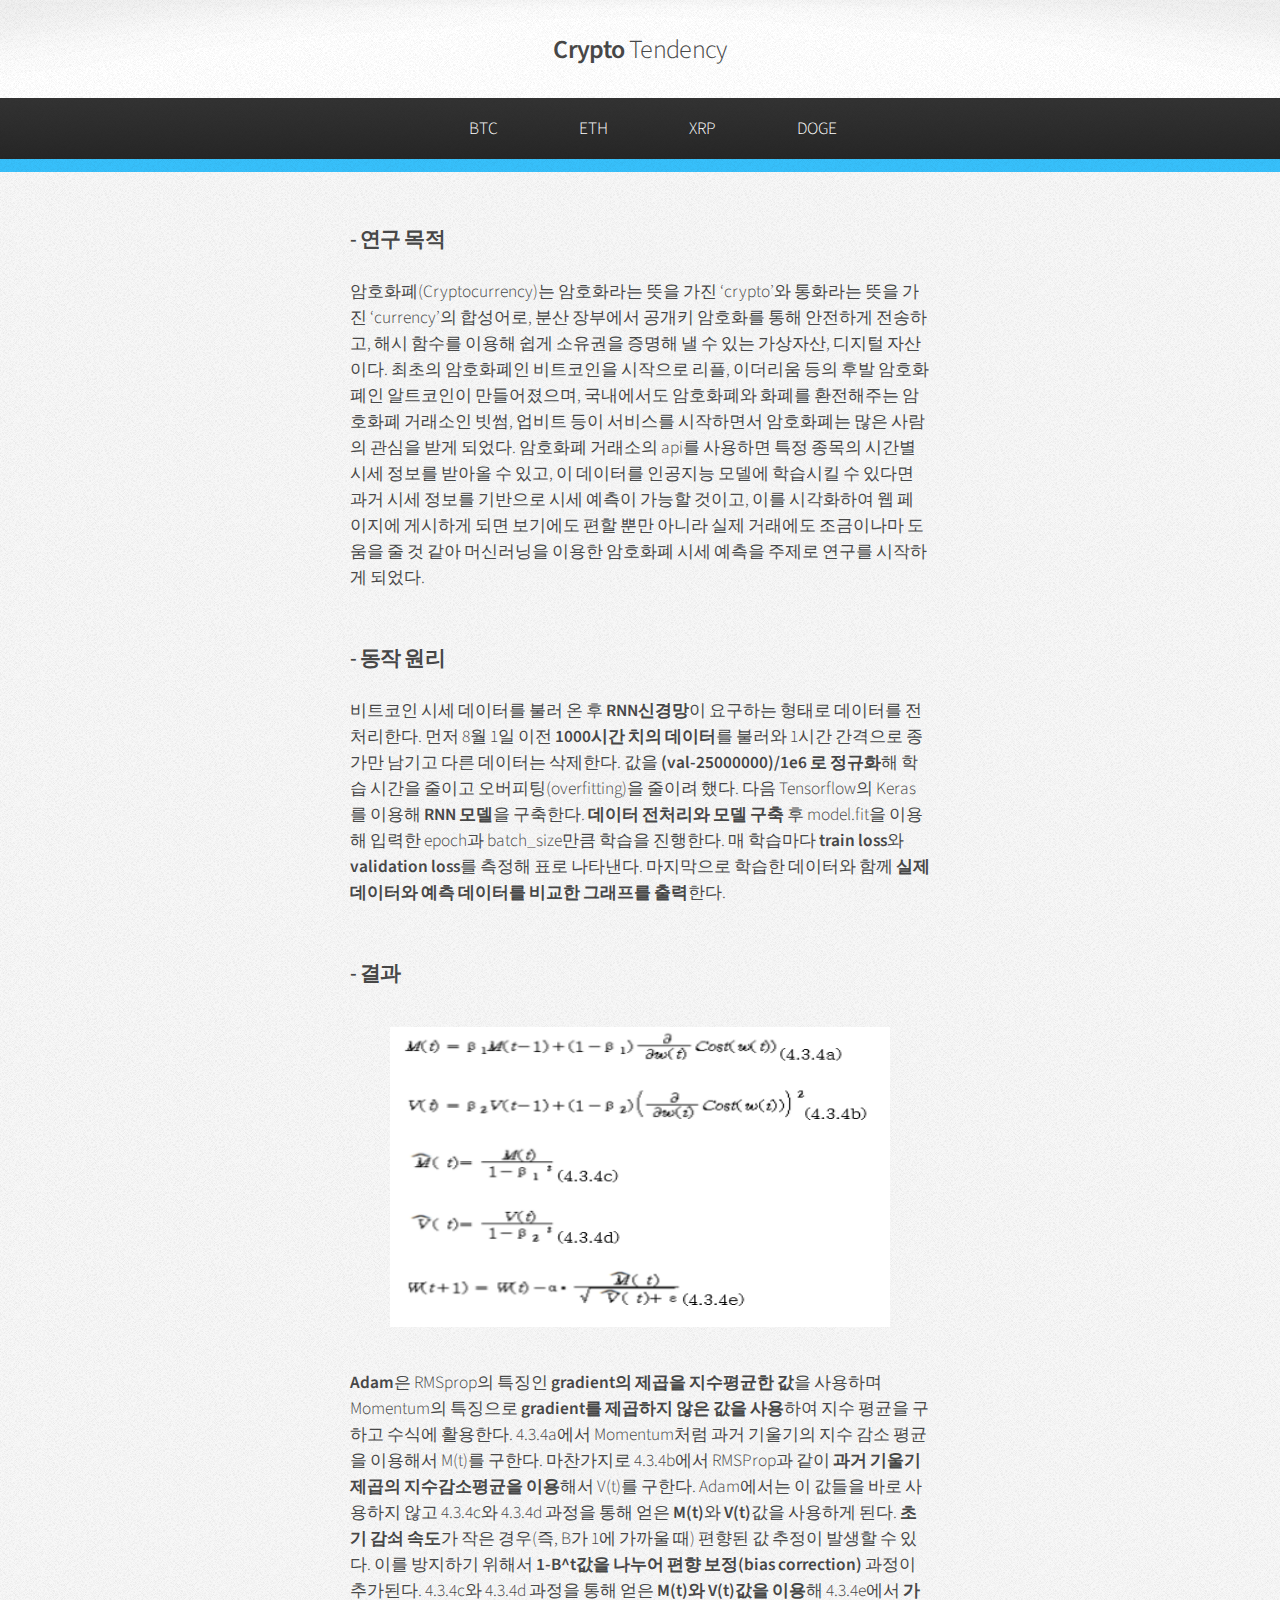
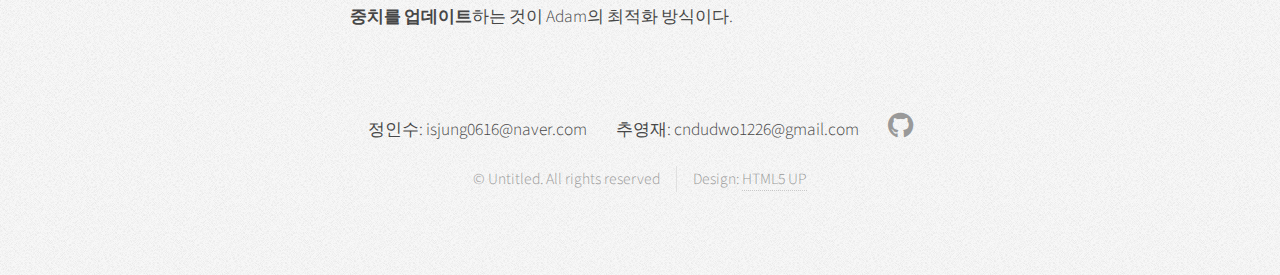
<file: index.html>
<!DOCTYPE HTML>
<html lang="en">
<head>
	<meta http-equiv="Content-Security-Policy" content="upgrade-insecure-requests">
	<title>Crypto Tendency</title>
	<meta charset="utf-8" />
	<meta name="viewport" content="width=device-width, initial-scale=1, user-scalable=no"/>
	<link rel="stylesheet" href="project/assets/css/main.css" />
    <!-- <link rel="stylesheet" href="https://maxcdn.bootstrapcdn.com/bootstrap/3.2.0/css/bootstrap.min.css"> -->

    <style>
        figure {
            margin-left: 270px;
        }
        div.container-fluid {
            width: 1000px;
        }
        h3 {
            margin-top: 50px;
            margin-left: 350px;
        }
		p {
			margin-left: 350px;
			margin-right: 350px;
		}
	.coin div:hover {
	    background-color: deepskyblue;
            color: white;
	}
    </style>
</head>

<body class="is-preload">
	<div id="page-wrapper">

		<!-- Header -->
			<div id="header">

				<!-- Logo -->
					<h1><a href="index.html" id="logo">Crypto <em>Tendency</em></a></h1>

				<!-- Nav -->
				<nav id="nav">
					<ul class="coin">
						<li><div id="btc"><a href="btc.html">BTC</a></div></li>
						<li><div id="eth"><a href="eth.html">ETH</a></div></li>
						<li><div id="xrp"><a href="xrp.html">XRP</a></div></li>
						<li><div id="doge"><a href="doge.html">DOGE</a></div></li>
					</ul>
				</nav>

			</div>
            
            <!-- <h3>- 설명</h3> -->
            <!-- <div> -->
                <h3>- 연구 목적</h3>
				<p>
					암호화폐(Cryptocurrency)는 암호화라는 뜻을 가진 ‘crypto’와 통화라는 뜻을 가진 ‘currency’의 합성어로, 분산 장부에서 공개키 암호화를 통해 안전하게 전송하고,
					해시 함수를 이용해 쉽게 소유권을 증명해 낼 수 있는 가상자산, 디지털 자산이다. 최초의 암호화폐인 비트코인을 시작으로 리플, 이더리움 등의 후발 암호화폐인 알트코인이 만들어졌으며,
					국내에서도 암호화폐와 화폐를 환전해주는 암호화폐 거래소인 빗썸, 업비트 등이 서비스를 시작하면서 암호화폐는 많은 사람의 관심을 받게 되었다.
					암호화폐 거래소의 api를 사용하면 특정 종목의 시간별 시세 정보를 받아올 수 있고, 이 데이터를 인공지능 모델에 학습시킬 수 있다면 과거 시세 정보를 기반으로
					시세 예측이 가능할 것이고, 이를 시각화하여 웹 페이지에 게시하게 되면 보기에도 편할 뿐만 아니라 실제 거래에도 조금이나마 도움을 줄 것 같아 머신러닝을 이용한
					암호화폐 시세 예측을 주제로 연구를 시작하게 되었다.
				</p>

				<h3>- 동작 원리</h3>
				<p>
					비트코인 시세 데이터를 불러 온 후 <b>RNN신경망</b>이 요구하는 형태로 데이터를 전처리한다. 먼저 8월 1일 이전 <b>1000시간 치의 데이터</b>를 불러와 1시간 간격으로 종가만 남기고 
					다른 데이터는 삭제한다. 값을 <b>(val-25000000)/1e6 로 정규화</b>해 학습 시간을 줄이고 오버피팅(overfitting)을 줄이려 했다. 다음 Tensorflow의 Keras를 이용해 <b>RNN 모델</b>을 구축한다. 
					<b>데이터 전처리와 모델 구축</b> 후 model.fit을 이용해 입력한 epoch과 batch_size만큼 학습을 진행한다. 매 학습마다 <b>train loss</b>와 <b>validation loss</b>를 측정해 표로 나타낸다. 
					마지막으로 학습한 데이터와 함께 <b>실제 데이터와 예측 데이터를 비교한 그래프를 출력</b>한다.
				</p>

				<h3>- 결과</h3>
				<p>
					<td><div style="text-align:center"><img src="validation_method.png" width="500px" height="300px"></img></div></td>
				</p>
				<!-- <p>
					<td><img src="expectation.png" width="300px" height="200px"></img></td>
				    <td><img src="validation_loss.png" width="300px" height="200px"></img></td>
				</p> -->
				<p>
					<b>Adam</b>은 RMSprop의 특징인 <b>gradient의 제곱을 지수평균한 값</b>을 사용하며 Momentum의 특징으로 <b>gradient를 제곱하지 않은 값을 사용</b>하여 지수 평균을 구하고 수식에 활용한다.
					4.3.4a에서 Momentum처럼 과거 기울기의 지수 감소 평균을 이용해서 M(t)를 구한다. 마찬가지로 4.3.4b에서 RMSProp과 같이 <b>과거 기울기 제곱의 지수감소평균을 이용</b>해서 V(t)를 구한다. 
					Adam에서는 이 값들을 바로 사용하지 않고 4.3.4c와 4.3.4d 과정을 통해 얻은 <b>M(t)</b>와 <b>V(t)</b>값을 사용하게 된다. <b>초기 감쇠 속도</b>가 작은 경우(즉, B가 1에 가까울 때) 편향된 값 추정이 발생할 수 있다. 
					이를 방지하기 위해서 <b>1-B^t값을 나누어 편향 보정(bias correction)</b> 과정이 추가된다. 4.3.4c와 4.3.4d 과정을 통해 얻은 <b>M(t)와 V(t)값을 이용</b>해 4.3.4e에서 <b>가중치를 업데이트</b>하는 것이 Adam의 최적화 방식이다.
				</p>
            <!-- </div> -->


		<!-- Footer -->
			<div id="footer">
				<!-- Icons -->
					<ul class="icons">
						<!-- <li><a href="#" class="icon brands fa-twitter"><span class="label">Twitter</span></a></li>
						<li><a href="#" class="icon brands fa-facebook-f"><span class="label">Facebook</span></a></li>
						<li><a href="#" class="icon brands fa-github"><span class="label">GitHub</span></a></li>
						<li><a href="#" class="icon brands fa-linkedin-in"><span class="label">LinkedIn</span></a></li>
						<li><a href="#" class="icon brands fa-google-plus-g"><span class="label">Google+</span></a></li> -->
						<li>정인수: isjung0616@naver.com</li>
						<li>추영재: cndudwo1226@gmail.com</li>
						<li><a href="https://cbnu-graduation-work.github.io/Crypto_Tendency/" class="icon brands fa-github"><span class="label">GitHub</span></a></li>
					</ul>

				<!-- Copyright -->
					<div class="copyright">
						<ul class="menu">
							<li>&copy; Untitled. All rights reserved</li><li>Design: <a href="http://html5up.net">HTML5 UP</a></li>
						</ul>
					</div>

			</div>


	<!-- Scripts -->
		<script src="project/assets/js/jquery.min.js"></script>
		<script src="project/assets/js/jquery.dropotron.min.js"></script>
		<script src="project/assets/js/browser.min.js"></script>
		<script src="project/assets/js/breakpoints.min.js"></script>
		<script src="project/assets/js/util.js"></script>
		<script src="project/assets/js/main.js"></script>

</body>
</html>
</file>
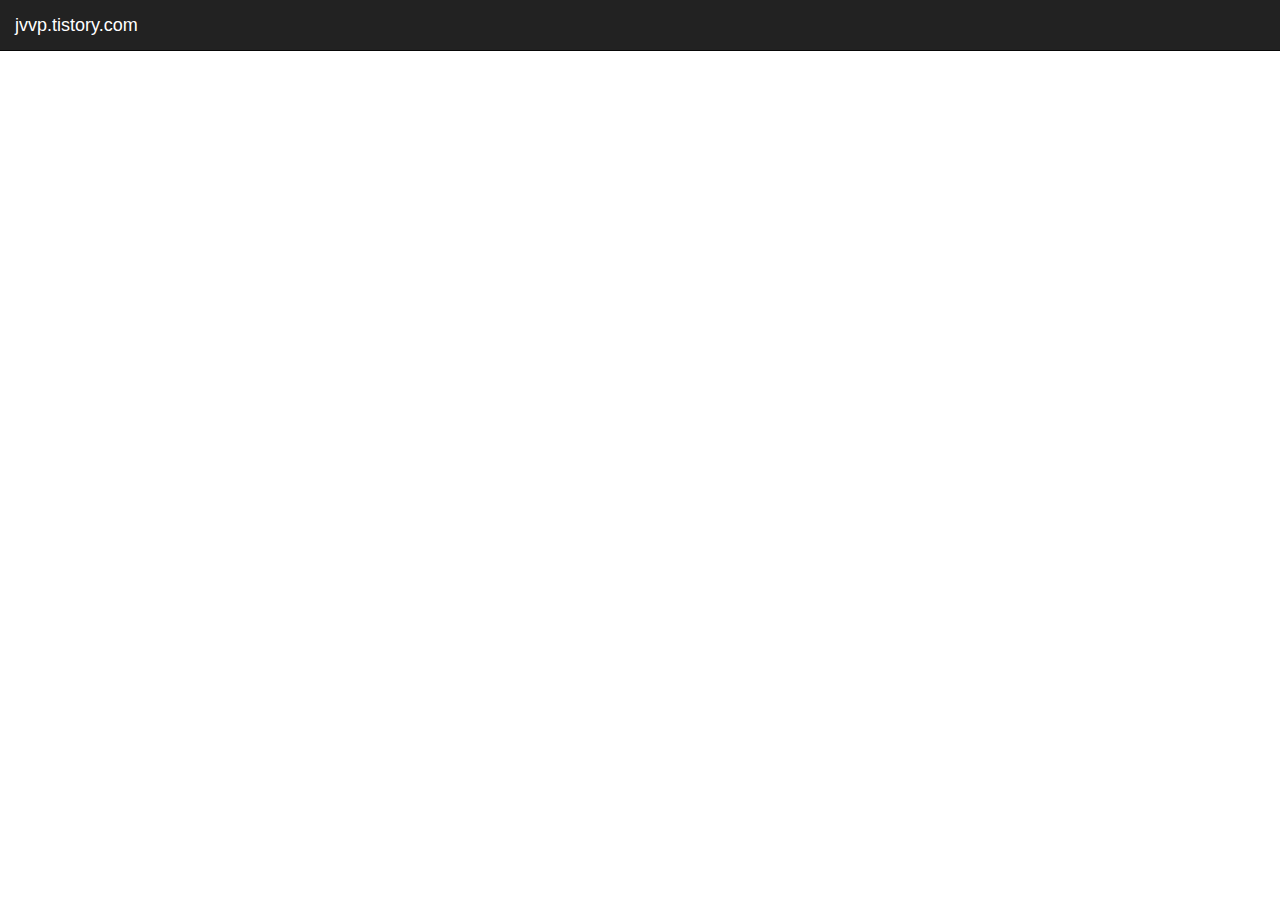
<file: templates/index.html>
<!DOCTYPE html>
<html lang="en">
<head>
    <meta charset="UTF-8">
    <meta name="viewport" content="width=device-width, initial-scale=1.0">
    <title></title>

    <link rel="stylesheet" href="//maxcdn.bootstrapcdn.com/bootstrap/3.2.0/css/bootstrap.min.css">

<style>
  figure {
    margin-top: 100px;
  }
</style>

</head>

<body>
    <div class="navbar navbar-inverse navbar-fixed-top" role="navigation">
        <div class="container-fluid">
          <div class="navbar-header">
            <a class="navbar-brand" href="/">jvvp.tistory.com</a>
          </div>
        </div>
    </div>

    <figure>
      <div class="container-fluid">
          <div class="row">
              <div class="container-fluid" id="container"></div>
          </div>
      </div>
    </figure>

    <script src="https://ajax.googleapis.com/ajax/libs/jquery/1.8.3/jquery.min.js"></script>
    <script src="http://code.highcharts.com/highcharts.js"></script>
    <script src="https://code.highcharts.com/modules/series-label.js"></script>

    <script src="http://code.highcharts.com/modules/exporting.js"></script>
    <script src="https://code.highcharts.com/modules/export-data.js"></script>

    <script src="/static/js/chart.js"></script>

    <script src="//maxcdn.bootstrapcdn.com/bootstrap/3.2.0/js/bootstrap.min.js"></script>
</body>
</html>
</file>
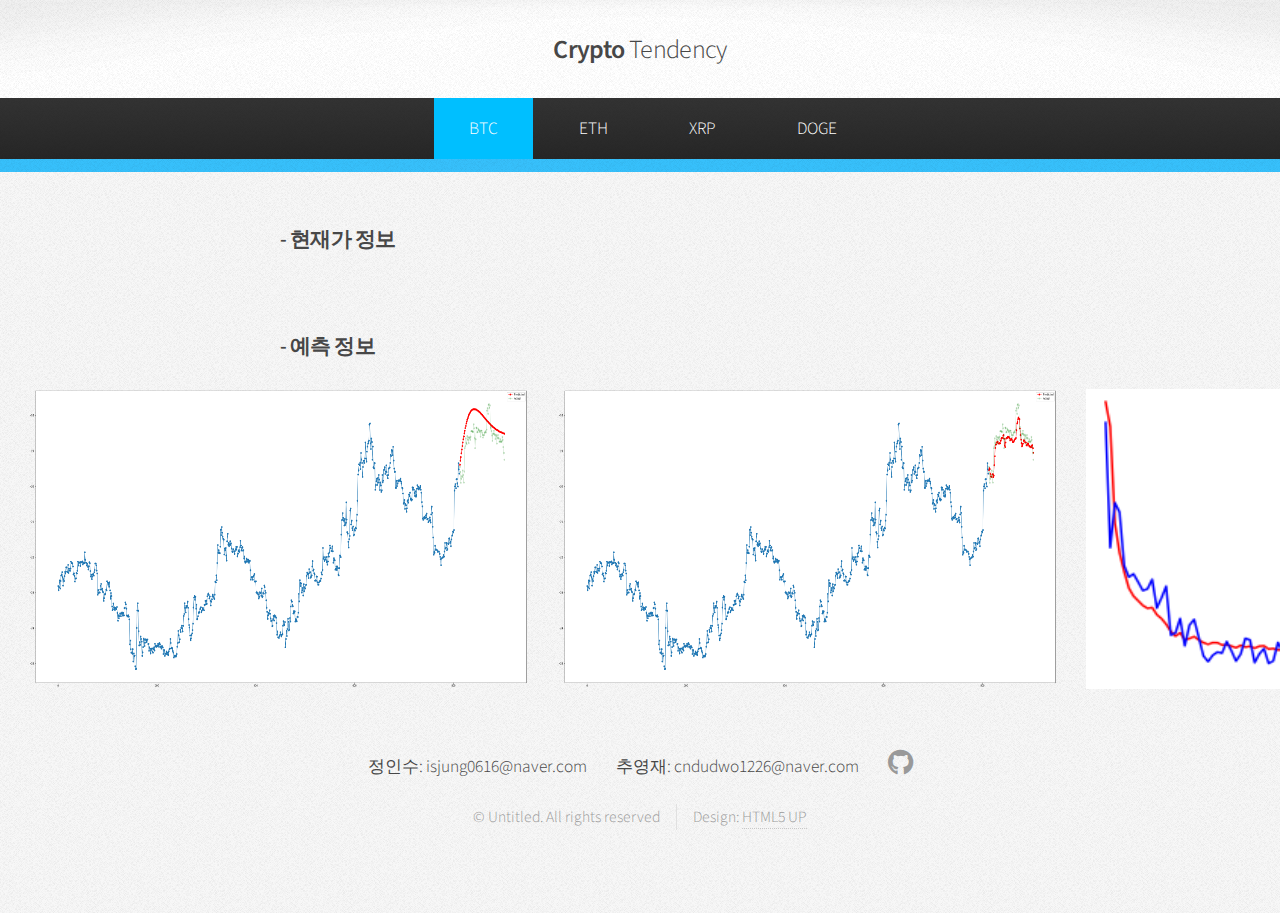
<file: btc.html>
<!DOCTYPE HTML>
<html lang="en">
<head>
	<meta http-equiv="Content-Security-Policy" content="upgrade-insecure-requests">
	<title>Crypto Tendency</title>
	<meta charset="utf-8" />
	<meta name="viewport" content="width=device-width, initial-scale=1, user-scalable=no"/>
	<link rel="stylesheet" href="project/assets/css/main.css" />
    <!-- <link rel="stylesheet" href="https://maxcdn.bootstrapcdn.com/bootstrap/3.2.0/css/bootstrap.min.css"> -->

    <style>
        /* figure {
            margin-left: 270px; 제거 예정
        } */
        div.container-fluid {
            width: 1000px;
			/* width: 80%;  이것도 가능, 1000px랑 이것 중 선택*/ 
			margin-left: auto;
			margin-right: auto;
        }
        h3 {
            margin-top: 50px;
            margin-left: 280px;
        }
	img {
		margin-left: 25px;
	}
	.coin div:hover {
		background-color: deepskyblue;
		color: white;
	}
	#btc {
		background-color: deepskyblue;
	}
    </style>
</head>

<body class="is-preload">
	<div id="page-wrapper">

		<!-- Header -->
			<div id="header">

				<!-- Logo -->
					<h1><a href="index.html" id="logo">Crypto <em>Tendency</em></a></h1>

				<!-- Nav -->
				<nav id="nav">
					<ul class="coin">
					<li><div id="btc"><a href="btc.html">BTC</a></div></li>
					<li><div id="eth"><a href="eth.html">ETH</a></div></li>
					<li><div id="xrp"><a href="xrp.html">XRP</a></div></li>
					<li><div id="doge"><a href="doge.html">DOGE</a></div></li>
                      		</ul>
				</nav>


			</div>
            
            <h3>- 현재가 정보</h3>
            <figure>
              <div class="container-fluid">
                  <div class="row">
                      <div class="container-fluid" id="container"></div>
                  </div>
              </div>
            </figure>
        
            <script src="https://ajax.googleapis.com/ajax/libs/jquery/1.8.3/jquery.min.js"></script>
            <script src="http://code.highcharts.com/highcharts.js"></script>
            <script src="https://code.highcharts.com/modules/series-label.js"></script>
        
            <script src="http://code.highcharts.com/modules/exporting.js"></script>
            <script src="https://code.highcharts.com/modules/export-data.js"></script>
        
            <script src="https://maxcdn.bootstrapcdn.com/bootstrap/3.2.0/js/bootstrap.min.js"></script>
        
            <script src="./btc.js"></script>

			<h3>- 예측 정보</h3>
			<table>
				<tr>
				  <td><img src="btc_original.png" width="500px" height="300px"></img></td>
				  <td><img src="btc_contain_test.png" width="500px" height="300px"></img></td>
				  <td><img src="btc_accuracy.png" width="500px" height="300px"></img></td>
				<tr>
			</table>


		<!-- Footer -->
			<div id="footer">
				<!-- Icons -->
					<ul class="icons">
						<!-- <li><a href="#" class="icon brands fa-twitter"><span class="label">Twitter</span></a></li>
						<li><a href="#" class="icon brands fa-facebook-f"><span class="label">Facebook</span></a></li> -->
						<!-- <li><a href="#" class="icon brands fa-linkedin-in"><span class="label">LinkedIn</span></a></li> -->
						<!-- <li><a href="#" class="icon brands fa-google-plus-g"><span class="label">Google+</span></a></li> -->
						<li>정인수: isjung0616@naver.com</li>
						<li>추영재: cndudwo1226@naver.com</li>
						<li><a href="https://www.naver.com/" class="icon brands fa-github"><span class="label">GitHub</span></a></li>
					</ul>

				<!-- Copyright -->
					<div class="copyright">
						<ul class="menu">
							<li>&copy; Untitled. All rights reserved</li><li>Design: <a href="http://html5up.net">HTML5 UP</a></li>
						</ul>
					</div>

			</div>


	<!-- Scripts -->
		<script src="project/assets/js/jquery.min.js"></script>
		<script src="project/assets/js/jquery.dropotron.min.js"></script>
		<script src="project/assets/js/browser.min.js"></script>
		<script src="project/assets/js/breakpoints.min.js"></script>
		<script src="project/assets/js/util.js"></script>
		<script src="project/assets/js/main.js"></script>

</body>
</html>
</file>
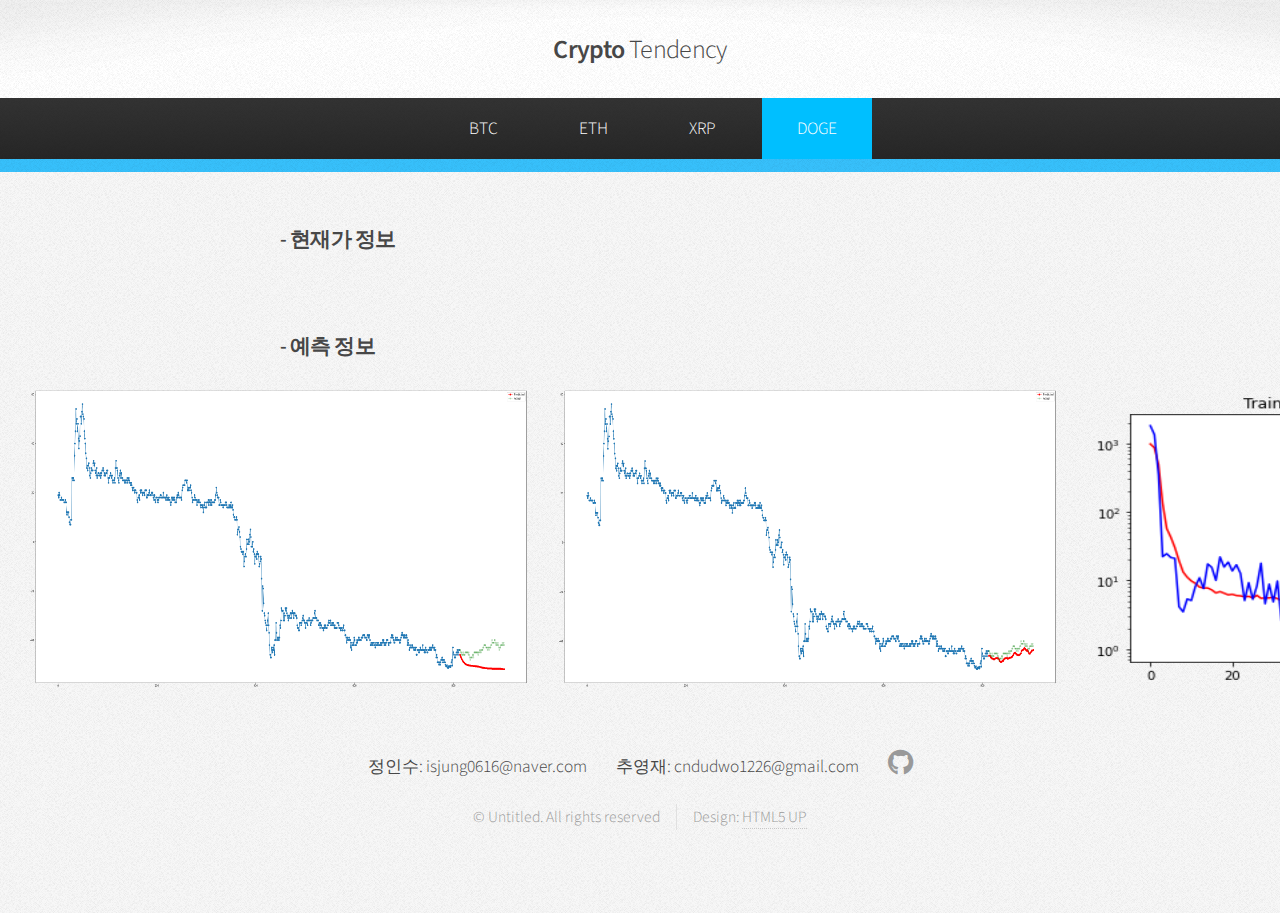
<file: doge.html>
<!DOCTYPE HTML>
<html lang="en">
<head>
	<meta http-equiv="Content-Security-Policy" content="upgrade-insecure-requests">
	<title>Crypto Tendency</title>
	<meta charset="utf-8" />
	<meta name="viewport" content="width=device-width, initial-scale=1, user-scalable=no"/>
	<link rel="stylesheet" href="project/assets/css/main.css" />
    <!-- <link rel="stylesheet" href="https://maxcdn.bootstrapcdn.com/bootstrap/3.2.0/css/bootstrap.min.css"> -->

    <style>
        /* figure {
            margin-left: 270px; 제거 예정
        } */
        div.container-fluid {
            width: 1000px;
			/* width: 80%;  이것도 가능, 1000px랑 이것 중 선택*/ 
			margin-left: auto;
			margin-right: auto;
        }
        h3 {
            margin-top: 50px;
            margin-left: 280px;
        }
	img {
		margin-left: 25px;
	}
	.coin div:hover {
	    background-color: deepskyblue;
	    color: white;
	}
	#doge {
	    background-color: deepskyblue;
	}
    </style>
</head>

<body class="is-preload">
	<div id="page-wrapper">

		<!-- Header -->
			<div id="header">

				<!-- Logo -->
					<h1><a href="index.html" id="logo">Crypto <em>Tendency</em></a></h1>
				
				<!-- Nav -->
				<nav id="nav">
					<ul class="coin">
					<li><div id="btc"><a href="btc.html">BTC</a></div></li>
					<li><div id="eth"><a href="eth.html">ETH</a></div></li>
					<li><div id="xrp"><a href="xrp.html">XRP</a></div></li>
					<li><div id="doge"><a href="doge.html">DOGE</a></div></li>
                       		 </ul>
				</nav>

			</div>
            
            <h3>- 현재가 정보</h3>
            <figure>
              <div class="container-fluid">
                  <div class="row">
                      <div class="container-fluid" id="container"></div>
                  </div>
              </div>
            </figure>

			<h3>- 예측 정보</h3>
			<table>
				<tr>
				  <td><img src="doge_original.png" width="500px" height="300px"></img></td>
				  <td><img src="doge_contain_test.png" width="500px" height="300px"></img></td>
				  <td><img src="doge_accuracy.png" width="500px" height="300px"></img></td>
				<tr>
			</table>
        
            <script src="https://ajax.googleapis.com/ajax/libs/jquery/1.8.3/jquery.min.js"></script>
            <script src="http://code.highcharts.com/highcharts.js"></script>
            <script src="https://code.highcharts.com/modules/series-label.js"></script>
        
            <script src="http://code.highcharts.com/modules/exporting.js"></script>
            <script src="https://code.highcharts.com/modules/export-data.js"></script>
        
            <script src="https://maxcdn.bootstrapcdn.com/bootstrap/3.2.0/js/bootstrap.min.js"></script>
        
            <script src="./doge.js"></script>

		<!-- Footer -->
			<div id="footer">
				<!-- Icons -->
					<ul class="icons">
						<!-- <li><a href="#" class="icon brands fa-twitter"><span class="label">Twitter</span></a></li>
						<li><a href="#" class="icon brands fa-facebook-f"><span class="label">Facebook</span></a></li>
						<li><a href="#" class="icon brands fa-github"><span class="label">GitHub</span></a></li>
						<li><a href="#" class="icon brands fa-linkedin-in"><span class="label">LinkedIn</span></a></li>
						<li><a href="#" class="icon brands fa-google-plus-g"><span class="label">Google+</span></a></li> -->
						<li>정인수: isjung0616@naver.com</li>
						<li>추영재: cndudwo1226@gmail.com</li>
						<li><a href="https://cbnu-graduation-work.github.io/Crypto_Tendency/" class="icon brands fa-github"><span class="label">GitHub</span></a></li>
					</ul>

				<!-- Copyright -->
					<div class="copyright">
						<ul class="menu">
							<li>&copy; Untitled. All rights reserved</li><li>Design: <a href="http://html5up.net">HTML5 UP</a></li>
						</ul>
					</div>

			</div>


	<!-- Scripts -->
		<script src="project/assets/js/jquery.min.js"></script>
		<script src="project/assets/js/jquery.dropotron.min.js"></script>
		<script src="project/assets/js/browser.min.js"></script>
		<script src="project/assets/js/breakpoints.min.js"></script>
		<script src="project/assets/js/util.js"></script>
		<script src="project/assets/js/main.js"></script>

</body>
</html>
</file>
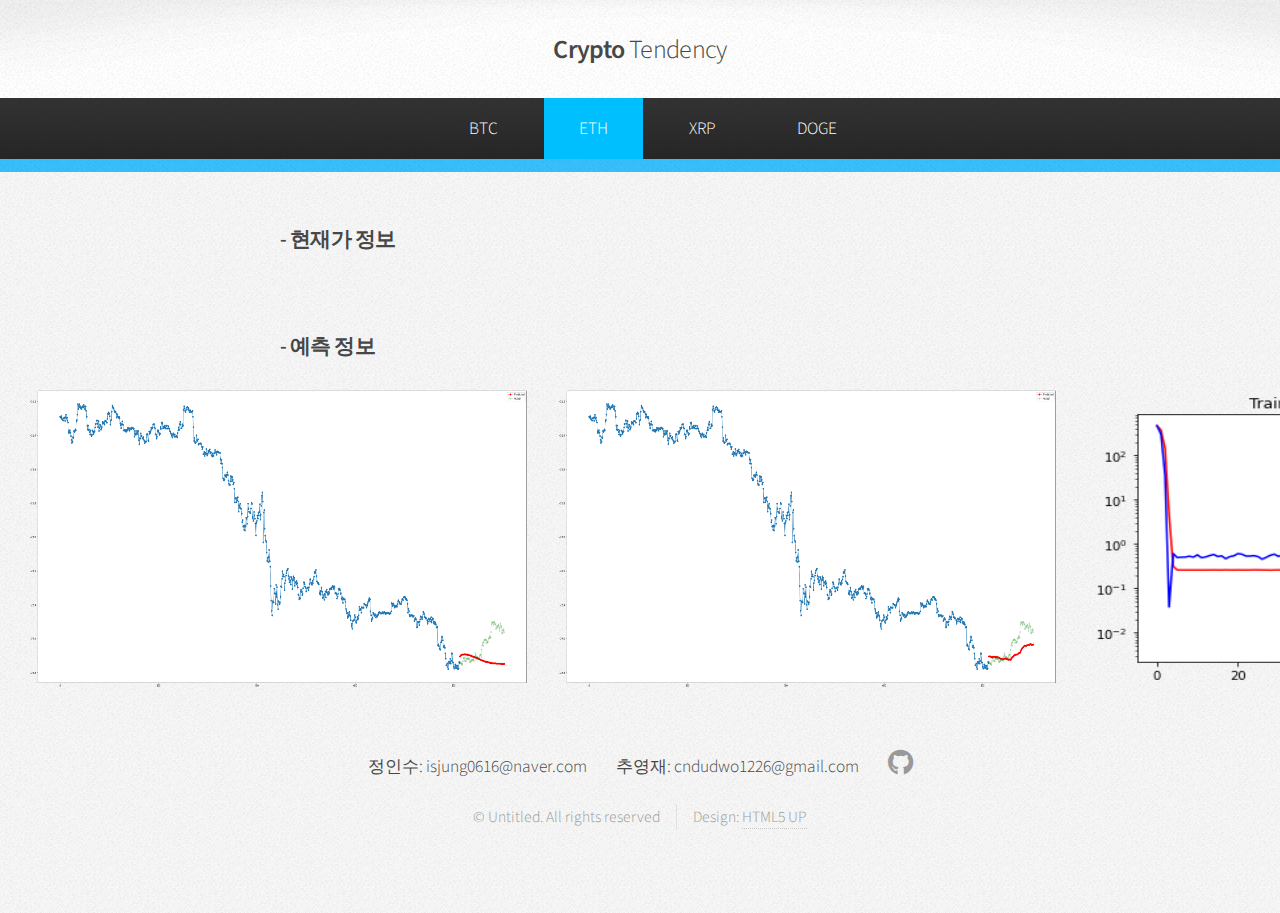
<file: eth.html>
<!DOCTYPE HTML>
<html lang="en">
<head>
	<meta http-equiv="Content-Security-Policy" content="upgrade-insecure-requests">
	<title>Crypto Tendency</title>
	<meta charset="utf-8" />
	<meta name="viewport" content="width=device-width, initial-scale=1, user-scalable=no"/>
	<link rel="stylesheet" href="project/assets/css/main.css" />
    <!-- <link rel="stylesheet" href="https://maxcdn.bootstrapcdn.com/bootstrap/3.2.0/css/bootstrap.min.css"> -->

    <style>
        /* figure {
            margin-left: 270px; 제거 예정
        } */
        div.container-fluid {
            width: 1000px;
			/* width: 80%;  이것도 가능, 1000px랑 이것 중 선택*/ 
			margin-left: auto;
			margin-right: auto;
        }
        h3 {
            margin-top: 50px;
            margin-left: 280px;
        }
	img {
		margin-left: 25px;
	}
	.coin div:hover {
	    background-color: deepskyblue;
	    color: white;
	}
	#eth {
	    background-color: deepskyblue;
	}

    </style>
</head>

<body class="is-preload">
	<div id="page-wrapper">

		<!-- Header -->
			<div id="header">

				<!-- Logo -->
					<h1><a href="index.html" id="logo">Crypto <em>Tendency</em></a></h1>

				<!-- Nav -->
				<nav id="nav">
					<ul class="coin">
					<li><div id="btc"><a href="btc.html">BTC</a></div></li>
					<li><div id="eth"><a href="eth.html">ETH</a></div></li>
					<li><div id="xrp"><a href="xrp.html">XRP</a></div></li>
					<li><div id="doge"><a href="doge.html">DOGE</a></div></li>
                       		 </ul>
				</nav>

			</div>
            
            <h3>- 현재가 정보</h3>
            <figure>
              <div class="container-fluid">
                  <div class="row">
                      <div class="container-fluid" id="container"></div>
                  </div>
              </div>
            </figure>

			<h3>- 예측 정보</h3>
			<table>
				<tr>
				  <td><img src="eth_original.png" width="500px" height="300px"></img></td>
				  <td><img src="eth_contain_test.png" width="500px" height="300px"></img></td>
				  <td><img src="eth_accuracy.png" width="500px" height="300px"></img></td>
				<tr>
			</table>
        
            <script src="https://ajax.googleapis.com/ajax/libs/jquery/1.8.3/jquery.min.js"></script>
            <script src="http://code.highcharts.com/highcharts.js"></script>
            <script src="https://code.highcharts.com/modules/series-label.js"></script>
        
            <script src="http://code.highcharts.com/modules/exporting.js"></script>
            <script src="https://code.highcharts.com/modules/export-data.js"></script>
        
            <script src="https://maxcdn.bootstrapcdn.com/bootstrap/3.2.0/js/bootstrap.min.js"></script>
        
            <script src="./eth.js"></script>

		<!-- Footer -->
			<div id="footer">
				<!-- Icons -->
					<ul class="icons">
						<!-- <li><a href="#" class="icon brands fa-twitter"><span class="label">Twitter</span></a></li>
						<li><a href="#" class="icon brands fa-facebook-f"><span class="label">Facebook</span></a></li>
						<li><a href="#" class="icon brands fa-github"><span class="label">GitHub</span></a></li>
						<li><a href="#" class="icon brands fa-linkedin-in"><span class="label">LinkedIn</span></a></li>
						<li><a href="#" class="icon brands fa-google-plus-g"><span class="label">Google+</span></a></li> -->
						<li>정인수: isjung0616@naver.com</li>
						<li>추영재: cndudwo1226@gmail.com</li>
						<li><a href="https://cbnu-graduation-work.github.io/Crypto_Tendency/" class="icon brands fa-github"><span class="label">GitHub</span></a></li>
					</ul>

				<!-- Copyright -->
					<div class="copyright">
						<ul class="menu">
							<li>&copy; Untitled. All rights reserved</li><li>Design: <a href="http://html5up.net">HTML5 UP</a></li>
						</ul>
					</div>

			</div>


	<!-- Scripts -->
		<script src="project/assets/js/jquery.min.js"></script>
		<script src="project/assets/js/jquery.dropotron.min.js"></script>
		<script src="project/assets/js/browser.min.js"></script>
		<script src="project/assets/js/breakpoints.min.js"></script>
		<script src="project/assets/js/util.js"></script>
		<script src="project/assets/js/main.js"></script>

</body>
</html>
</file>
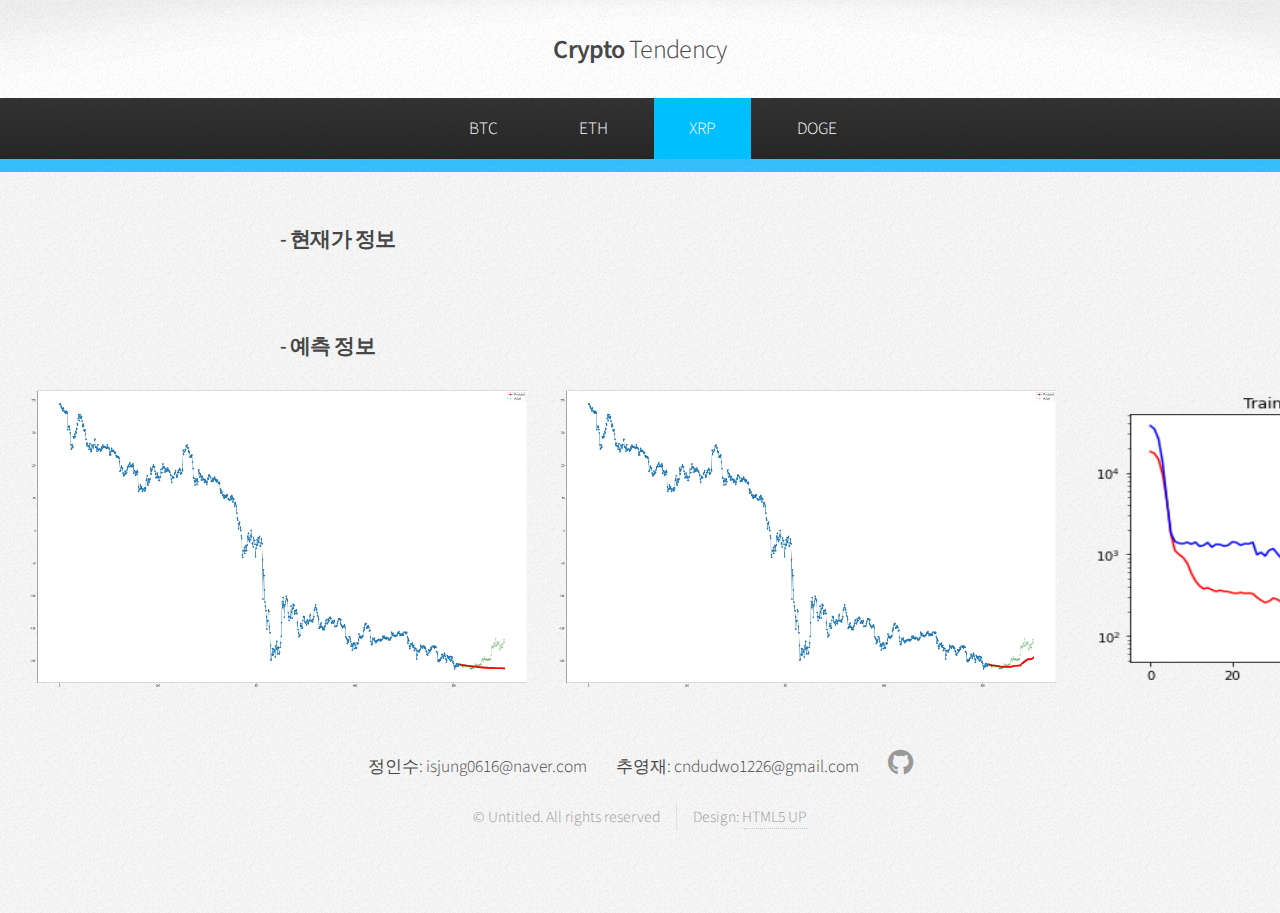
<file: xrp.html>
<!DOCTYPE HTML>
<html lang="en">
<head>
	<meta http-equiv="Content-Security-Policy" content="upgrade-insecure-requests">
	<title>Crypto Tendency</title>
	<meta charset="utf-8" />
	<meta name="viewport" content="width=device-width, initial-scale=1, user-scalable=no"/>
	<link rel="stylesheet" href="project/assets/css/main.css" />
    <!-- <link rel="stylesheet" href="https://maxcdn.bootstrapcdn.com/bootstrap/3.2.0/css/bootstrap.min.css"> -->

    <style>
        /* figure {
            margin-left: 270px; 제거 예정
        } */
        div.container-fluid {
            width: 1000px;
			/* width: 80%;  이것도 가능, 1000px랑 이것 중 선택*/ 
			margin-left: auto;
			margin-right: auto;
        }
        h3 {
            margin-top: 50px;
            margin-left: 280px;
        }
	img {
		margin-left: 25px;
	}
	.coin div:hover {
	    background-color: deepskyblue;
	    color: white;
	}
	#xrp {
	    background-color: deepskyblue;
    </style>
</head>

<body class="is-preload">
	<div id="page-wrapper">

		<!-- Header -->
			<div id="header">

				<!-- Logo -->
					<h1><a href="index.html" id="logo">Crypto <em>Tendency</em></a></h1>

				<!-- Nav -->
				<nav id="nav">
					<ul class="coin">
					<li><div id="btc"><a href="btc.html">BTC</a></div></li>
					<li><div id="eth"><a href="eth.html">ETH</a></div></li>
					<li><div id="xrp"><a href="xrp.html">XRP</a></div></li>
					<li><div id="doge"><a href="doge.html">DOGE</a></div></li>
                       		 </ul>
				</nav>

			</div>
            
            <h3>- 현재가 정보</h3>
            <figure>
              <div class="container-fluid">
                  <div class="row">
                      <div class="container-fluid" id="container"></div>
                  </div>
              </div>
            </figure>

			<h3>- 예측 정보</h3>
			<table>
				<tr>
				  <td><img src="xrp_original.png" width="500px" height="300px"></img></td>
				  <td><img src="xrp_contain_test.png" width="500px" height="300px"></img></td>
				  <td><img src="xrp_accuracy.png" width="500px" height="300px"></img></td>
				<tr>
			</table>
        
            <script src="https://ajax.googleapis.com/ajax/libs/jquery/1.8.3/jquery.min.js"></script>
            <script src="http://code.highcharts.com/highcharts.js"></script>
            <script src="https://code.highcharts.com/modules/series-label.js"></script>
        
            <script src="http://code.highcharts.com/modules/exporting.js"></script>
            <script src="https://code.highcharts.com/modules/export-data.js"></script>
        
            <script src="https://maxcdn.bootstrapcdn.com/bootstrap/3.2.0/js/bootstrap.min.js"></script>
        
            <script src="./xrp.js"></script>

		<!-- Footer -->
			<div id="footer">
				<!-- Icons -->
					<ul class="icons">
						<!-- <li><a href="#" class="icon brands fa-twitter"><span class="label">Twitter</span></a></li>
						<li><a href="#" class="icon brands fa-facebook-f"><span class="label">Facebook</span></a></li>
						<li><a href="#" class="icon brands fa-github"><span class="label">GitHub</span></a></li>
						<li><a href="#" class="icon brands fa-linkedin-in"><span class="label">LinkedIn</span></a></li>
						<li><a href="#" class="icon brands fa-google-plus-g"><span class="label">Google+</span></a></li> -->
						<li>정인수: isjung0616@naver.com</li>
						<li>추영재: cndudwo1226@gmail.com</li>
						<li><a href="https://cbnu-graduation-work.github.io/Crypto_Tendency/" class="icon brands fa-github"><span class="label">GitHub</span></a></li>
					</ul>

				<!-- Copyright -->
					<div class="copyright">
						<ul class="menu">
							<li>&copy; Untitled. All rights reserved</li><li>Design: <a href="http://html5up.net">HTML5 UP</a></li>
						</ul>
					</div>

			</div>


	<!-- Scripts -->
		<script src="project/assets/js/jquery.min.js"></script>
		<script src="project/assets/js/jquery.dropotron.min.js"></script>
		<script src="project/assets/js/browser.min.js"></script>
		<script src="project/assets/js/breakpoints.min.js"></script>
		<script src="project/assets/js/util.js"></script>
		<script src="project/assets/js/main.js"></script>

</body>
</html>
</file>
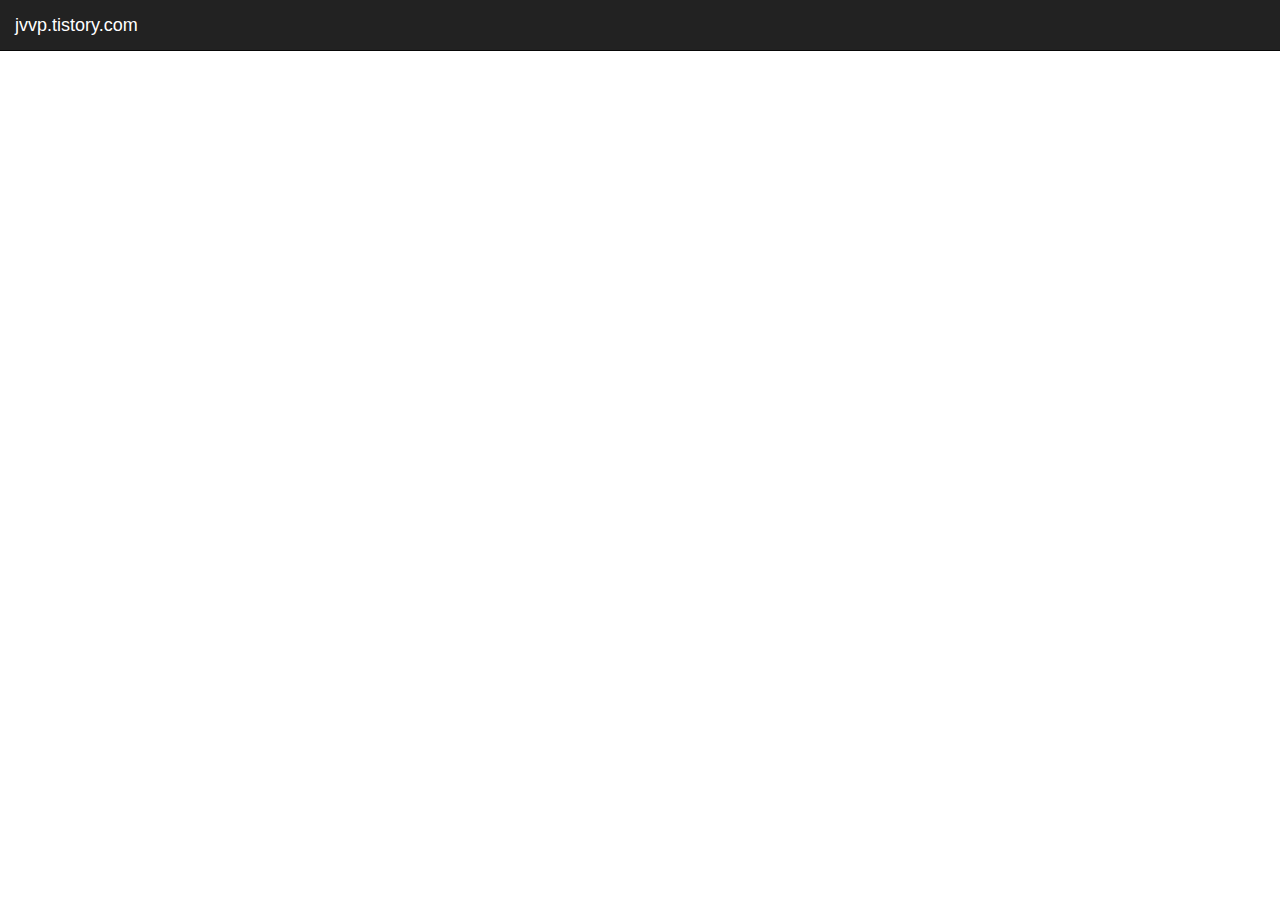
<file: confer/coin.html>
<html lang="en">
<head>
    <meta charset="UTF-8">
    <meta name="viewport" content="width=device-width, initial-scale=1.0">
    <title></title>

    <link rel="stylesheet" href="https://maxcdn.bootstrapcdn.com/bootstrap/3.2.0/css/bootstrap.min.css">

<style>
  figure {
    margin-top: 100px;
  }
</style>

</head>

<body>
    <div class="navbar navbar-inverse navbar-fixed-top" role="navigation">
        <div class="container-fluid">
          <div class="navbar-header">
            <a class="navbar-brand" href="/">jvvp.tistory.com</a>
          </div>
        </div>
    </div>

    <figure>
      <div class="container-fluid">
          <div class="row">
              <div class="container-fluid" id="container"></div>
          </div>
      </div>
    </figure>

    <script src="https://ajax.googleapis.com/ajax/libs/jquery/1.8.3/jquery.min.js"></script>
    <script src="http://code.highcharts.com/highcharts.js"></script>
    <script src="https://code.highcharts.com/modules/series-label.js"></script>

    <script src="http://code.highcharts.com/modules/exporting.js"></script>
    <script src="https://code.highcharts.com/modules/export-data.js"></script>

    <script src="https://maxcdn.bootstrapcdn.com/bootstrap/3.2.0/js/bootstrap.min.js"></script>

    <script src="./chart.js"></script>
</body>
</html>
</file>
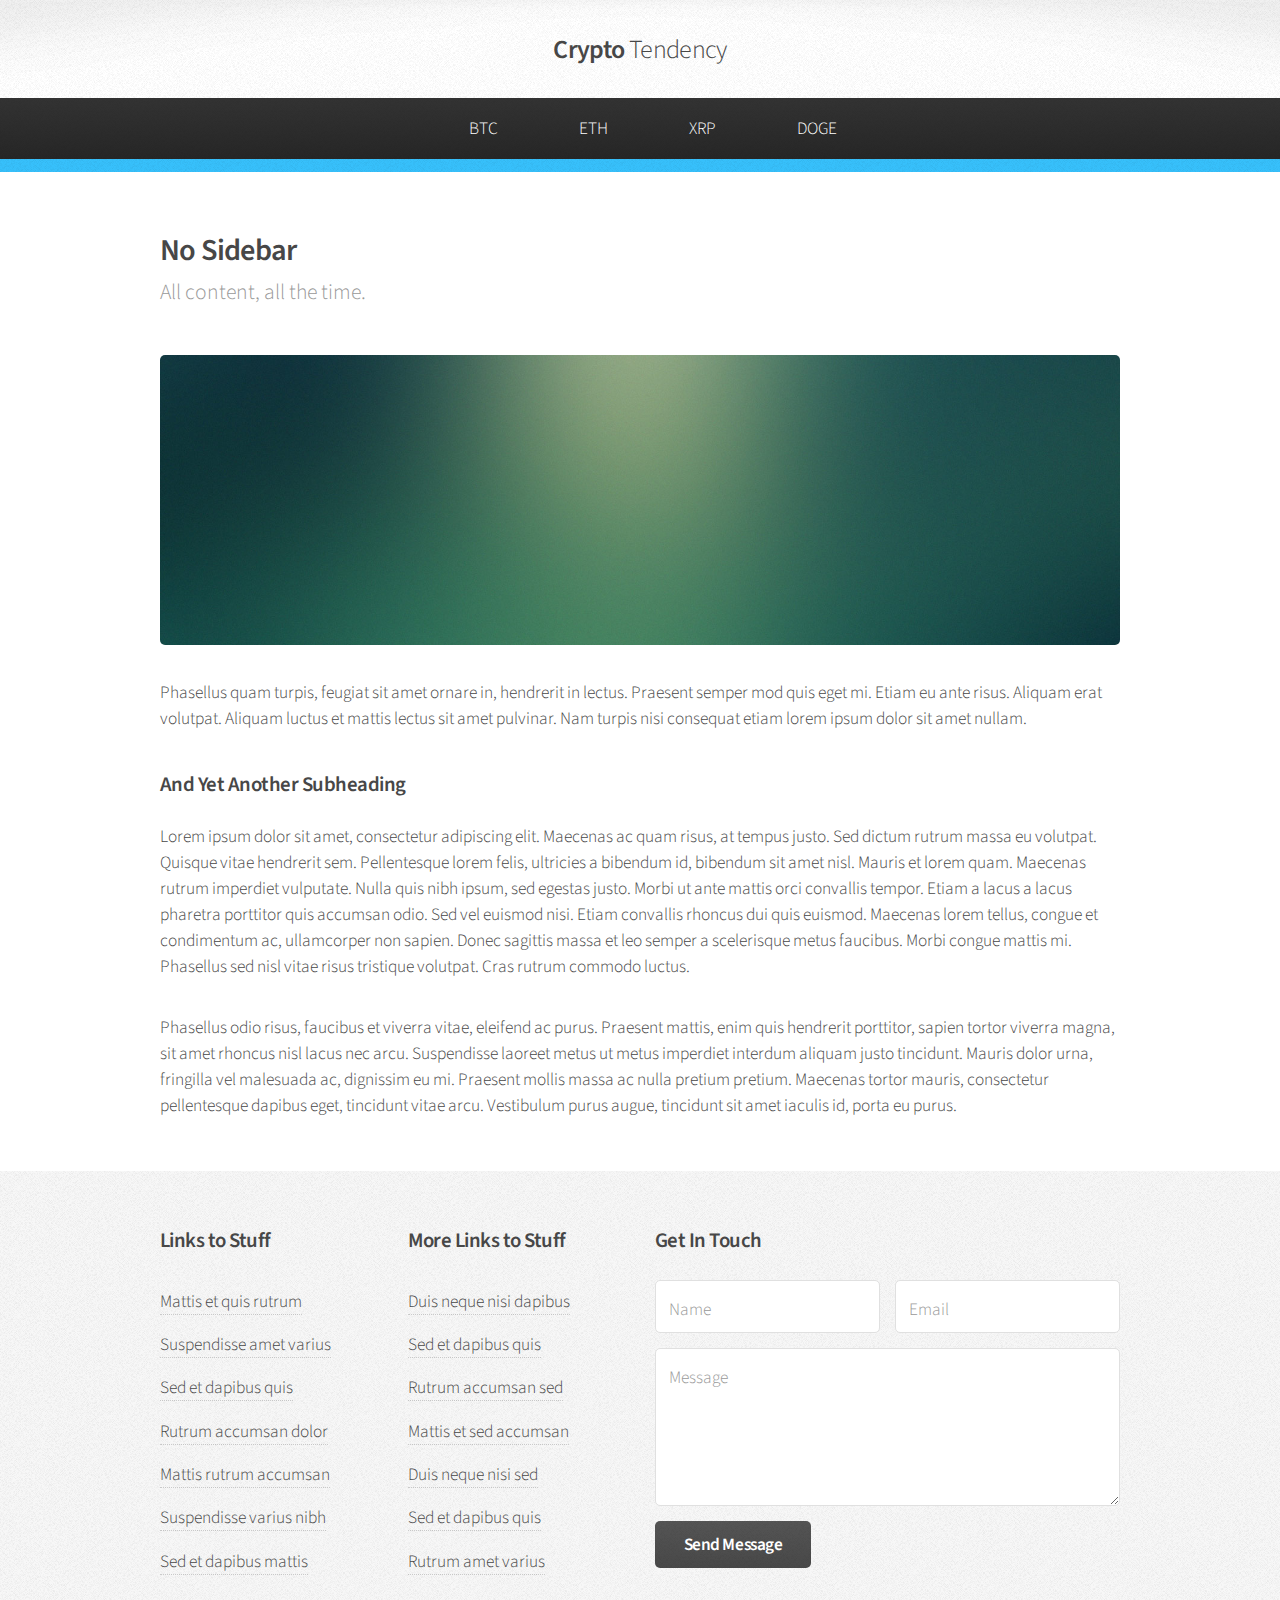
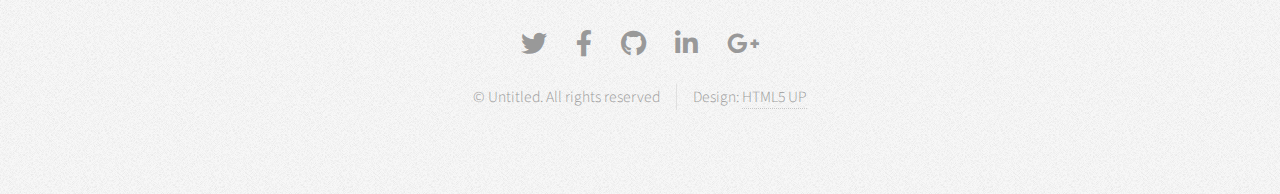
<file: project/no-sidebar.html>
<!DOCTYPE HTML>
<!--
	Arcana by HTML5 UP
	html5up.net | @ajlkn
	Free for personal and commercial use under the CCA 3.0 license (html5up.net/license)
-->
<html>
	<head>
		<title>No Sidebar - Arcana by HTML5 UP</title>
		<meta charset="utf-8" />
		<meta name="viewport" content="width=device-width, initial-scale=1, user-scalable=no" />
		<link rel="stylesheet" href="assets/css/main.css" />
	</head>
	<body class="is-preload">
		<div id="page-wrapper">

			<!-- Header -->
			<div id="header">

				<!-- Logo -->
					<h1><a href="index.html" id="logo">Crypto <em>Tendency</em></a></h1>

				<!-- Nav -->
					<nav id="nav">
						<ul>
							<li><a href="index.html">BTC</a></li>
							<li><a href="left-sidebar.html">ETH</a></li>
							<li><a href="right-sidebar.html">XRP</a></li>
							<li><a href="two-sidebar.html">DOGE</a></li>							</ul>
					</nav>

			</div>

			<!-- Main -->
				<section class="wrapper style1">
					<div class="container">
						<div id="content">

							<!-- Content -->

								<article>
									<header>
										<h2>No Sidebar</h2>
										<p>All content, all the time.</p>
									</header>

									<span class="image featured"><img src="images/banner.jpg" alt="" /></span>

									<p>Phasellus quam turpis, feugiat sit amet ornare in, hendrerit in lectus.
									Praesent semper mod quis eget mi. Etiam eu ante risus. Aliquam erat volutpat.
									Aliquam luctus et mattis lectus sit amet pulvinar. Nam turpis nisi
									consequat etiam lorem ipsum dolor sit amet nullam.</p>

									<h3>And Yet Another Subheading</h3>
									<p>Lorem ipsum dolor sit amet, consectetur adipiscing elit. Maecenas ac quam risus, at tempus
									justo. Sed dictum rutrum massa eu volutpat. Quisque vitae hendrerit sem. Pellentesque lorem felis,
									ultricies a bibendum id, bibendum sit amet nisl. Mauris et lorem quam. Maecenas rutrum imperdiet
									vulputate. Nulla quis nibh ipsum, sed egestas justo. Morbi ut ante mattis orci convallis tempor.
									Etiam a lacus a lacus pharetra porttitor quis accumsan odio. Sed vel euismod nisi. Etiam convallis
									rhoncus dui quis euismod. Maecenas lorem tellus, congue et condimentum ac, ullamcorper non sapien.
									Donec sagittis massa et leo semper a scelerisque metus faucibus. Morbi congue mattis mi.
									Phasellus sed nisl vitae risus tristique volutpat. Cras rutrum commodo luctus.</p>

									<p>Phasellus odio risus, faucibus et viverra vitae, eleifend ac purus. Praesent mattis, enim
									quis hendrerit porttitor, sapien tortor viverra magna, sit amet rhoncus nisl lacus nec arcu.
									Suspendisse laoreet metus ut metus imperdiet interdum aliquam justo tincidunt. Mauris dolor urna,
									fringilla vel malesuada ac, dignissim eu mi. Praesent mollis massa ac nulla pretium pretium.
									Maecenas tortor mauris, consectetur pellentesque dapibus eget, tincidunt vitae arcu.
									Vestibulum purus augue, tincidunt sit amet iaculis id, porta eu purus.</p>
								</article>

						</div>
					</div>
				</section>

			<!-- Footer -->
				<div id="footer">
					<div class="container">
						<div class="row">
							<section class="col-3 col-6-narrower col-12-mobilep">
								<h3>Links to Stuff</h3>
								<ul class="links">
									<li><a href="#">Mattis et quis rutrum</a></li>
									<li><a href="#">Suspendisse amet varius</a></li>
									<li><a href="#">Sed et dapibus quis</a></li>
									<li><a href="#">Rutrum accumsan dolor</a></li>
									<li><a href="#">Mattis rutrum accumsan</a></li>
									<li><a href="#">Suspendisse varius nibh</a></li>
									<li><a href="#">Sed et dapibus mattis</a></li>
								</ul>
							</section>
							<section class="col-3 col-6-narrower col-12-mobilep">
								<h3>More Links to Stuff</h3>
								<ul class="links">
									<li><a href="#">Duis neque nisi dapibus</a></li>
									<li><a href="#">Sed et dapibus quis</a></li>
									<li><a href="#">Rutrum accumsan sed</a></li>
									<li><a href="#">Mattis et sed accumsan</a></li>
									<li><a href="#">Duis neque nisi sed</a></li>
									<li><a href="#">Sed et dapibus quis</a></li>
									<li><a href="#">Rutrum amet varius</a></li>
								</ul>
							</section>
							<section class="col-6 col-12-narrower">
								<h3>Get In Touch</h3>
								<form>
									<div class="row gtr-50">
										<div class="col-6 col-12-mobilep">
											<input type="text" name="name" id="name" placeholder="Name" />
										</div>
										<div class="col-6 col-12-mobilep">
											<input type="email" name="email" id="email" placeholder="Email" />
										</div>
										<div class="col-12">
											<textarea name="message" id="message" placeholder="Message" rows="5"></textarea>
										</div>
										<div class="col-12">
											<ul class="actions">
												<li><input type="submit" class="button alt" value="Send Message" /></li>
											</ul>
										</div>
									</div>
								</form>
							</section>
						</div>
					</div>

					<!-- Icons -->
						<ul class="icons">
							<li><a href="#" class="icon brands fa-twitter"><span class="label">Twitter</span></a></li>
							<li><a href="#" class="icon brands fa-facebook-f"><span class="label">Facebook</span></a></li>
							<li><a href="#" class="icon brands fa-github"><span class="label">GitHub</span></a></li>
							<li><a href="#" class="icon brands fa-linkedin-in"><span class="label">LinkedIn</span></a></li>
							<li><a href="#" class="icon brands fa-google-plus-g"><span class="label">Google+</span></a></li>
						</ul>

					<!-- Copyright -->
						<div class="copyright">
							<ul class="menu">
								<li>&copy; Untitled. All rights reserved</li><li>Design: <a href="http://html5up.net">HTML5 UP</a></li>
							</ul>
						</div>

				</div>

		</div>

		<!-- Scripts -->
			<script src="assets/js/jquery.min.js"></script>
			<script src="assets/js/jquery.dropotron.min.js"></script>
			<script src="assets/js/browser.min.js"></script>
			<script src="assets/js/breakpoints.min.js"></script>
			<script src="assets/js/util.js"></script>
			<script src="assets/js/main.js"></script>

	</body>
</html>
</file>
<file: project/assets/css/main.css>
@import url("fontawesome-all.min.css");
@import url("https://fonts.googleapis.com/css?family=Source+Sans+Pro:300,300italic,600,600italic");

/*
	Arcana by HTML5 UP
	html5up.net | @ajlkn
	Free for personal and commercial use under the CCA 3.0 license (html5up.net/license)
*/

html, body, div, span, applet, object,
iframe, h1, h2, h3, h4, h5, h6, p, blockquote,
pre, a, abbr, acronym, address, big, cite,
code, del, dfn, em,   ins, kbd, q, s, samp,
small, strike, strong, sub, sup, tt, var, b,
u, i, center, dl, dt, dd, ol, ul, li, fieldset,
form, label, legend,  caption, tbody,
tfoot, thead,   th,   article, aside,
canvas, details, embed, figcaption,
footer, header, hgroup, menu, nav, output, ruby,
section, summary, time, mark, audio, video {
	margin: 0;
	padding: 0;
	border: 0;
	font-size: 100%;
	font: inherit;
	vertical-align: baseline;}

article, aside, details, figcaption, 
footer, header, hgroup, menu, nav, section {
	display: block;}

body {
	line-height: 1;
}

ol, ul {
	list-style: none;
}

blockquote, q {
	quotes: none;
}

	blockquote:before, blockquote:after, q:before, q:after {
		content: '';
		content: none;
	}

/* table {
	border-collapse: collapse;
	border-spacing: 0;
} */

body {
	-webkit-text-size-adjust: none;
}

mark {
	background-color: transparent;
	color: inherit;
}

input::-moz-focus-inner {
	border: 0;
	padding: 0;
}

input, select, textarea {
	-moz-appearance: none;
	-webkit-appearance: none;
	-ms-appearance: none;
	appearance: none;
}

/* 추가 */
table {
	margin-left: auto;
	margin-right: auto;
	/* margin: auto; */
}

/* Basic */

	html {
		box-sizing: border-box;
	}

	*, *:before, *:after {
		box-sizing: inherit;
	}

	body {
		background: #f7f7f7 url("images/bg01.png");
	}

		body.is-preload *, body.is-preload *:before, body.is-preload *:after {
			-moz-animation: none !important;
			-webkit-animation: none !important;
			-ms-animation: none !important;
			animation: none !important;
			-moz-transition: none !important;
			-webkit-transition: none !important;
			-ms-transition: none !important;
			transition: none !important;
		}

	body, input, select, textarea {
		color: #474747;
		font-family: 'Source Sans Pro', sans-serif;
		font-size: 16pt;
		font-weight: 300;
		line-height: 1.65em;
	}

	a {
		-moz-transition: color 0.2s ease-in-out, border-color 0.2s ease-in-out, opacity 0.2s ease-in-out;
		-webkit-transition: color 0.2s ease-in-out, border-color 0.2s ease-in-out, opacity 0.2s ease-in-out;
		-ms-transition: color 0.2s ease-in-out, border-color 0.2s ease-in-out, opacity 0.2s ease-in-out;
		transition: color 0.2s ease-in-out, border-color 0.2s ease-in-out, opacity 0.2s ease-in-out;
		color: #37c0fb;
		text-decoration: none;
		border-bottom: dotted 1px;
	}

		a:hover {
			color: #37c0fb;
			border-bottom-color: transparent;
		}

	strong, b {
		font-weight: 600;
	}

	em, i {
		font-style: italic;
	}

	p, ul, ol, dl, blockquote {
		margin: 0 0 2em 0;
	}

	/* p, ul, ol, dl, table, blockquote {
		margin: 0 0 2em 0;
	} */

	h1, h2, h3, h4, h5, h6 {
		color: inherit;
		font-weight: 600;
		line-height: 1.75em;
		margin-bottom: 1em;
	}

		h1 a, h2 a, h3 a, h4 a, h5 a, h6 a {
			color: inherit;
			text-decoration: none;
		}

		h1 em, h2 em, h3 em, h4 em, h5 em, h6 em {
			font-style: normal;
			font-weight: 300;
		}

	h2 {
		font-size: 1.75em;
		letter-spacing: -0.025em;
	}

	h3 {
		font-size: 1.2em;
		letter-spacing: -0.025em;
	}

	sub {
		font-size: 0.8em;
		position: relative;
		top: 0.5em;
	}

	sup {
		font-size: 0.8em;
		position: relative;
		top: -0.5em;
	}

	hr {
		border-top: solid 1px #e0e0e0;
		border: 0;
		margin-bottom: 1.5em;
	}

	blockquote {
		border-left: solid 0.5em #e0e0e0;
		font-style: italic;
		padding: 1em 0 1em 2em;
	}

/* Container */

	.container {
		/* margin-left: auto; */
		/* margin-right: auto; */
		margin: 0 auto;
		max-width: 100%;
		width: 1400px;
	}

		@media screen and (max-width: 1680px) {

			.container {
				width: 1200px;
			}

		}

		@media screen and (max-width: 1280px) {

			.container {
				width: 960px;
			}

		}

		@media screen and (max-width: 980px) {

			.container {
				width: 95%;
			}

		}

		@media screen and (max-width: 840px) {

			.container {
				width: 95%;
			}

		}

		@media screen and (max-width: 736px) {

			.container {
				width: 90%;
			}

		}

		@media screen and (max-width: 480px) {

			.container {
				width: 100%;
			}

		}

/* Row */

	.row {
		display: flex; 
		flex-wrap: wrap;
		box-sizing: border-box;
		align-items: stretch;
	}

		.row > * {
			box-sizing: border-box;
		}

		.row.gtr-uniform > * > :last-child {
			margin-bottom: 0;
		}

		.row.aln-left {
			justify-content: flex-start;
		}

		.row.aln-center {
			justify-content: center;
		}

		.row.aln-right {
			justify-content: flex-end;
		}

		.row.aln-top {
			align-items: flex-start;
		}

		.row.aln-middle {
			align-items: center;
		}

		.row.aln-bottom {
			align-items: flex-end;
		}

		.row > .imp {
			order: -1;
		}

		.row > .col-1 {
			width: 8.33333%;
		}

		.row > .off-1 {
			margin-left: 8.33333%;
		}

		.row > .col-2 {
			width: 16.66667%;
		}

		.row > .off-2 {
			margin-left: 16.66667%;
		}

		.row > .col-3 {
			width: 25%;
		}

		.row > .off-3 {
			margin-left: 25%;
		}

		.row > .col-4 {
			width: 33.33333%;
		}

		.row > .off-4 {
			margin-left: 33.33333%;
		}

		.row > .col-5 {
			width: 41.66667%;
		}

		.row > .off-5 {
			margin-left: 41.66667%;
		}

		.row > .col-6 {
			width: 50%;
		}

		.row > .off-6 {
			margin-left: 50%;
		}

		.row > .col-7 {
			width: 58.33333%;
		}

		.row > .off-7 {
			margin-left: 58.33333%;
		}

		.row > .col-8 {
			width: 66.66667%;
		}

		.row > .off-8 {
			margin-left: 66.66667%;
		}

		.row > .col-9 {
			width: 75%;
		}

		.row > .off-9 {
			margin-left: 75%;
		}

		.row > .col-10 {
			width: 83.33333%;
		}

		.row > .off-10 {
			margin-left: 83.33333%;
		}

		.row > .col-11 {
			width: 91.66667%;
		}

		.row > .off-11 {
			margin-left: 91.66667%;
		}

		.row > .col-12 {
			width: 100%;
		}

		.row > .off-12 {
			margin-left: 100%;
		}

		.row.gtr-0 {
			margin-top: 0px;
			margin-left: 0px;
		}

			.row.gtr-0 > * {
				padding: 0px 0 0 0px;
			}

			.row.gtr-0.gtr-uniform {
				margin-top: 0px;
			}

				.row.gtr-0.gtr-uniform > * {
					padding-top: 0px;
				}

		.row.gtr-25 {
			margin-top: -12.5px;
			margin-left: -12.5px;
		}

			.row.gtr-25 > * {
				padding: 12.5px 0 0 12.5px;
			}

			.row.gtr-25.gtr-uniform {
				margin-top: -12.5px;
			}

				.row.gtr-25.gtr-uniform > * {
					padding-top: 12.5px;
				}

		.row.gtr-50 {
			margin-top: -25px;
			margin-left: -25px;
		}

			.row.gtr-50 > * {
				padding: 25px 0 0 25px;
			}

			.row.gtr-50.gtr-uniform {
				margin-top: -25px;
			}

				.row.gtr-50.gtr-uniform > * {
					padding-top: 25px;
				}

		.row {
			margin-top: -50px;
			margin-left: -50px;
		}

			.row > * {
				padding: 50px 0 0 50px;
			}

			.row.gtr-uniform {
				margin-top: -50px;
			}

				.row.gtr-uniform > * {
					padding-top: 50px;
				}

		.row.gtr-150 {
			margin-top: -75px;
			margin-left: -75px;
		}

			.row.gtr-150 > * {
				padding: 75px 0 0 75px;
			}

			.row.gtr-150.gtr-uniform {
				margin-top: -75px;
			}

				.row.gtr-150.gtr-uniform > * {
					padding-top: 75px;
				}

		.row.gtr-200 {
			margin-top: -100px;
			margin-left: -100px;
		}

			.row.gtr-200 > * {
				padding: 100px 0 0 100px;
			}

			.row.gtr-200.gtr-uniform {
				margin-top: -100px;
			}

				.row.gtr-200.gtr-uniform > * {
					padding-top: 100px;
				}

		@media screen and (max-width: 1680px) {

			.row {
				display: flex;
				flex-wrap: wrap;
				box-sizing: border-box;
				align-items: stretch;
			}

				.row > * {
					box-sizing: border-box;
				}

				.row.gtr-uniform > * > :last-child {
					margin-bottom: 0;
				}

				.row.aln-left {
					justify-content: flex-start;
				}

				.row.aln-center {
					justify-content: center;
				}

				.row.aln-right {
					justify-content: flex-end;
				}

				.row.aln-top {
					align-items: flex-start;
				}

				.row.aln-middle {
					align-items: center;
				}

				.row.aln-bottom {
					align-items: flex-end;
				}

				.row > .imp-wide {
					order: -1;
				}

				.row > .col-1-wide {
					width: 8.33333%;
				}

				.row > .off-1-wide {
					margin-left: 8.33333%;
				}

				.row > .col-2-wide {
					width: 16.66667%;
				}

				.row > .off-2-wide {
					margin-left: 16.66667%;
				}

				.row > .col-3-wide {
					width: 25%;
				}

				.row > .off-3-wide {
					margin-left: 25%;
				}

				.row > .col-4-wide {
					width: 33.33333%;
				}

				.row > .off-4-wide {
					margin-left: 33.33333%;
				}

				.row > .col-5-wide {
					width: 41.66667%;
				}

				.row > .off-5-wide {
					margin-left: 41.66667%;
				}

				.row > .col-6-wide {
					width: 50%;
				}

				.row > .off-6-wide {
					margin-left: 50%;
				}

				.row > .col-7-wide {
					width: 58.33333%;
				}

				.row > .off-7-wide {
					margin-left: 58.33333%;
				}

				.row > .col-8-wide {
					width: 66.66667%;
				}

				.row > .off-8-wide {
					margin-left: 66.66667%;
				}

				.row > .col-9-wide {
					width: 75%;
				}

				.row > .off-9-wide {
					margin-left: 75%;
				}

				.row > .col-10-wide {
					width: 83.33333%;
				}

				.row > .off-10-wide {
					margin-left: 83.33333%;
				}

				.row > .col-11-wide {
					width: 91.66667%;
				}

				.row > .off-11-wide {
					margin-left: 91.66667%;
				}

				.row > .col-12-wide {
					width: 100%;
				}

				.row > .off-12-wide {
					margin-left: 100%;
				}

				.row.gtr-0 {
					margin-top: 0px;
					margin-left: 0px;
				}

					.row.gtr-0 > * {
						padding: 0px 0 0 0px;
					}

					.row.gtr-0.gtr-uniform {
						margin-top: 0px;
					}

						.row.gtr-0.gtr-uniform > * {
							padding-top: 0px;
						}

				.row.gtr-25 {
					margin-top: -10px;
					margin-left: -10px;
				}

					.row.gtr-25 > * {
						padding: 10px 0 0 10px;
					}

					.row.gtr-25.gtr-uniform {
						margin-top: -10px;
					}

						.row.gtr-25.gtr-uniform > * {
							padding-top: 10px;
						}

				.row.gtr-50 {
					margin-top: -20px;
					margin-left: -20px;
				}

					.row.gtr-50 > * {
						padding: 20px 0 0 20px;
					}

					.row.gtr-50.gtr-uniform {
						margin-top: -20px;
					}

						.row.gtr-50.gtr-uniform > * {
							padding-top: 20px;
						}

				.row {
					margin-top: -40px;
					margin-left: -40px;
				}

					.row > * {
						padding: 40px 0 0 40px;
					}

					.row.gtr-uniform {
						margin-top: -40px;
					}

						.row.gtr-uniform > * {
							padding-top: 40px;
						}

				.row.gtr-150 {
					margin-top: -60px;
					margin-left: -60px;
				}

					.row.gtr-150 > * {
						padding: 60px 0 0 60px;
					}

					.row.gtr-150.gtr-uniform {
						margin-top: -60px;
					}

						.row.gtr-150.gtr-uniform > * {
							padding-top: 60px;
						}

				.row.gtr-200 {
					margin-top: -80px;
					margin-left: -80px;
				}

					.row.gtr-200 > * {
						padding: 80px 0 0 80px;
					}

					.row.gtr-200.gtr-uniform {
						margin-top: -80px;
					}

						.row.gtr-200.gtr-uniform > * {
							padding-top: 80px;
						}

		}

		@media screen and (max-width: 1280px) {

			.row {
				display: flex;
				flex-wrap: wrap;
				box-sizing: border-box;
				align-items: stretch;
			}

				.row > * {
					box-sizing: border-box;
				}

				.row.gtr-uniform > * > :last-child {
					margin-bottom: 0;
				}

				.row.aln-left {
					justify-content: flex-start;
				}

				.row.aln-center {
					justify-content: center;
				}

				.row.aln-right {
					justify-content: flex-end;
				}

				.row.aln-top {
					align-items: flex-start;
				}

				.row.aln-middle {
					align-items: center;
				}

				.row.aln-bottom {
					align-items: flex-end;
				}

				.row > .imp-normal {
					order: -1;
				}

				.row > .col-1-normal {
					width: 8.33333%;
				}

				.row > .off-1-normal {
					margin-left: 8.33333%;
				}

				.row > .col-2-normal {
					width: 16.66667%;
				}

				.row > .off-2-normal {
					margin-left: 16.66667%;
				}

				.row > .col-3-normal {
					width: 25%;
				}

				.row > .off-3-normal {
					margin-left: 25%;
				}

				.row > .col-4-normal {
					width: 33.33333%;
				}

				.row > .off-4-normal {
					margin-left: 33.33333%;
				}

				.row > .col-5-normal {
					width: 41.66667%;
				}

				.row > .off-5-normal {
					margin-left: 41.66667%;
				}

				.row > .col-6-normal {
					width: 50%;
				}

				.row > .off-6-normal {
					margin-left: 50%;
				}

				.row > .col-7-normal {
					width: 58.33333%;
				}

				.row > .off-7-normal {
					margin-left: 58.33333%;
				}

				.row > .col-8-normal {
					width: 66.66667%;
				}

				.row > .off-8-normal {
					margin-left: 66.66667%;
				}

				.row > .col-9-normal {
					width: 75%;
				}

				.row > .off-9-normal {
					margin-left: 75%;
				}

				.row > .col-10-normal {
					width: 83.33333%;
				}

				.row > .off-10-normal {
					margin-left: 83.33333%;
				}

				.row > .col-11-normal {
					width: 91.66667%;
				}

				.row > .off-11-normal {
					margin-left: 91.66667%;
				}

				.row > .col-12-normal {
					width: 100%;
				}

				.row > .off-12-normal {
					margin-left: 100%;
				}

				.row.gtr-0 {
					margin-top: 0px;
					margin-left: 0px;
				}

					.row.gtr-0 > * {
						padding: 0px 0 0 0px;
					}

					.row.gtr-0.gtr-uniform {
						margin-top: 0px;
					}

						.row.gtr-0.gtr-uniform > * {
							padding-top: 0px;
						}

				.row.gtr-25 {
					margin-top: -7.5px;
					margin-left: -7.5px;
				}

					.row.gtr-25 > * {
						padding: 7.5px 0 0 7.5px;
					}

					.row.gtr-25.gtr-uniform {
						margin-top: -7.5px;
					}

						.row.gtr-25.gtr-uniform > * {
							padding-top: 7.5px;
						}

				.row.gtr-50 {
					margin-top: -15px;
					margin-left: -15px;
				}

					.row.gtr-50 > * {
						padding: 15px 0 0 15px;
					}

					.row.gtr-50.gtr-uniform {
						margin-top: -15px;
					}

						.row.gtr-50.gtr-uniform > * {
							padding-top: 15px;
						}

				.row {
					margin-top: -30px;
					margin-left: -30px;
				}

					.row > * {
						padding: 30px 0 0 30px;
					}

					.row.gtr-uniform {
						margin-top: -30px;
					}

						.row.gtr-uniform > * {
							padding-top: 30px;
						}

				.row.gtr-150 {
					margin-top: -45px;
					margin-left: -45px;
				}

					.row.gtr-150 > * {
						padding: 45px 0 0 45px;
					}

					.row.gtr-150.gtr-uniform {
						margin-top: -45px;
					}

						.row.gtr-150.gtr-uniform > * {
							padding-top: 45px;
						}

				.row.gtr-200 {
					margin-top: -60px;
					margin-left: -60px;
				}

					.row.gtr-200 > * {
						padding: 60px 0 0 60px;
					}

					.row.gtr-200.gtr-uniform {
						margin-top: -60px;
					}

						.row.gtr-200.gtr-uniform > * {
							padding-top: 60px;
						}

		}

		@media screen and (max-width: 980px) {

			.row {
				display: flex;
				flex-wrap: wrap;
				box-sizing: border-box;
				align-items: stretch;
			}

				.row > * {
					box-sizing: border-box;
				}

				.row.gtr-uniform > * > :last-child {
					margin-bottom: 0;
				}

				.row.aln-left {
					justify-content: flex-start;
				}

				.row.aln-center {
					justify-content: center;
				}

				.row.aln-right {
					justify-content: flex-end;
				}

				.row.aln-top {
					align-items: flex-start;
				}

				.row.aln-middle {
					align-items: center;
				}

				.row.aln-bottom {
					align-items: flex-end;
				}

				.row > .imp-narrow {
					order: -1;
				}

				.row > .col-1-narrow {
					width: 8.33333%;
				}

				.row > .off-1-narrow {
					margin-left: 8.33333%;
				}

				.row > .col-2-narrow {
					width: 16.66667%;
				}

				.row > .off-2-narrow {
					margin-left: 16.66667%;
				}

				.row > .col-3-narrow {
					width: 25%;
				}

				.row > .off-3-narrow {
					margin-left: 25%;
				}

				.row > .col-4-narrow {
					width: 33.33333%;
				}

				.row > .off-4-narrow {
					margin-left: 33.33333%;
				}

				.row > .col-5-narrow {
					width: 41.66667%;
				}

				.row > .off-5-narrow {
					margin-left: 41.66667%;
				}

				.row > .col-6-narrow {
					width: 50%;
				}

				.row > .off-6-narrow {
					margin-left: 50%;
				}

				.row > .col-7-narrow {
					width: 58.33333%;
				}

				.row > .off-7-narrow {
					margin-left: 58.33333%;
				}

				.row > .col-8-narrow {
					width: 66.66667%;
				}

				.row > .off-8-narrow {
					margin-left: 66.66667%;
				}

				.row > .col-9-narrow {
					width: 75%;
				}

				.row > .off-9-narrow {
					margin-left: 75%;
				}

				.row > .col-10-narrow {
					width: 83.33333%;
				}

				.row > .off-10-narrow {
					margin-left: 83.33333%;
				}

				.row > .col-11-narrow {
					width: 91.66667%;
				}

				.row > .off-11-narrow {
					margin-left: 91.66667%;
				}

				.row > .col-12-narrow {
					width: 100%;
				}

				.row > .off-12-narrow {
					margin-left: 100%;
				}

				.row.gtr-0 {
					margin-top: 0px;
					margin-left: 0px;
				}

					.row.gtr-0 > * {
						padding: 0px 0 0 0px;
					}

					.row.gtr-0.gtr-uniform {
						margin-top: 0px;
					}

						.row.gtr-0.gtr-uniform > * {
							padding-top: 0px;
						}

				.row.gtr-25 {
					margin-top: -7.5px;
					margin-left: -7.5px;
				}

					.row.gtr-25 > * {
						padding: 7.5px 0 0 7.5px;
					}

					.row.gtr-25.gtr-uniform {
						margin-top: -7.5px;
					}

						.row.gtr-25.gtr-uniform > * {
							padding-top: 7.5px;
						}

				.row.gtr-50 {
					margin-top: -15px;
					margin-left: -15px;
				}

					.row.gtr-50 > * {
						padding: 15px 0 0 15px;
					}

					.row.gtr-50.gtr-uniform {
						margin-top: -15px;
					}

						.row.gtr-50.gtr-uniform > * {
							padding-top: 15px;
						}

				.row {
					margin-top: -30px;
					margin-left: -30px;
				}

					.row > * {
						padding: 30px 0 0 30px;
					}

					.row.gtr-uniform {
						margin-top: -30px;
					}

						.row.gtr-uniform > * {
							padding-top: 30px;
						}

				.row.gtr-150 {
					margin-top: -45px;
					margin-left: -45px;
				}

					.row.gtr-150 > * {
						padding: 45px 0 0 45px;
					}

					.row.gtr-150.gtr-uniform {
						margin-top: -45px;
					}

						.row.gtr-150.gtr-uniform > * {
							padding-top: 45px;
						}

				.row.gtr-200 {
					margin-top: -60px;
					margin-left: -60px;
				}

					.row.gtr-200 > * {
						padding: 60px 0 0 60px;
					}

					.row.gtr-200.gtr-uniform {
						margin-top: -60px;
					}

						.row.gtr-200.gtr-uniform > * {
							padding-top: 60px;
						}

		}

		@media screen and (max-width: 840px) {

			.row {
				display: flex;
				flex-wrap: wrap;
				box-sizing: border-box;
				align-items: stretch;
			}

				.row > * {
					box-sizing: border-box;
				}

				.row.gtr-uniform > * > :last-child {
					margin-bottom: 0;
				}

				.row.aln-left {
					justify-content: flex-start;
				}

				.row.aln-center {
					justify-content: center;
				}

				.row.aln-right {
					justify-content: flex-end;
				}

				.row.aln-top {
					align-items: flex-start;
				}

				.row.aln-middle {
					align-items: center;
				}

				.row.aln-bottom {
					align-items: flex-end;
				}

				.row > .imp-narrower {
					order: -1;
				}

				.row > .col-1-narrower {
					width: 8.33333%;
				}

				.row > .off-1-narrower {
					margin-left: 8.33333%;
				}

				.row > .col-2-narrower {
					width: 16.66667%;
				}

				.row > .off-2-narrower {
					margin-left: 16.66667%;
				}

				.row > .col-3-narrower {
					width: 25%;
				}

				.row > .off-3-narrower {
					margin-left: 25%;
				}

				.row > .col-4-narrower {
					width: 33.33333%;
				}

				.row > .off-4-narrower {
					margin-left: 33.33333%;
				}

				.row > .col-5-narrower {
					width: 41.66667%;
				}

				.row > .off-5-narrower {
					margin-left: 41.66667%;
				}

				.row > .col-6-narrower {
					width: 50%;
				}

				.row > .off-6-narrower {
					margin-left: 50%;
				}

				.row > .col-7-narrower {
					width: 58.33333%;
				}

				.row > .off-7-narrower {
					margin-left: 58.33333%;
				}

				.row > .col-8-narrower {
					width: 66.66667%;
				}

				.row > .off-8-narrower {
					margin-left: 66.66667%;
				}

				.row > .col-9-narrower {
					width: 75%;
				}

				.row > .off-9-narrower {
					margin-left: 75%;
				}

				.row > .col-10-narrower {
					width: 83.33333%;
				}

				.row > .off-10-narrower {
					margin-left: 83.33333%;
				}

				.row > .col-11-narrower {
					width: 91.66667%;
				}

				.row > .off-11-narrower {
					margin-left: 91.66667%;
				}

				.row > .col-12-narrower {
					width: 100%;
				}

				.row > .off-12-narrower {
					margin-left: 100%;
				}

				.row.gtr-0 {
					margin-top: 0px;
					margin-left: 0px;
				}

					.row.gtr-0 > * {
						padding: 0px 0 0 0px;
					}

					.row.gtr-0.gtr-uniform {
						margin-top: 0px;
					}

						.row.gtr-0.gtr-uniform > * {
							padding-top: 0px;
						}

				.row.gtr-25 {
					margin-top: -7.5px;
					margin-left: -7.5px;
				}

					.row.gtr-25 > * {
						padding: 7.5px 0 0 7.5px;
					}

					.row.gtr-25.gtr-uniform {
						margin-top: -7.5px;
					}

						.row.gtr-25.gtr-uniform > * {
							padding-top: 7.5px;
						}

				.row.gtr-50 {
					margin-top: -15px;
					margin-left: -15px;
				}

					.row.gtr-50 > * {
						padding: 15px 0 0 15px;
					}

					.row.gtr-50.gtr-uniform {
						margin-top: -15px;
					}

						.row.gtr-50.gtr-uniform > * {
							padding-top: 15px;
						}

				.row {
					margin-top: -30px;
					margin-left: -30px;
				}

					.row > * {
						padding: 30px 0 0 30px;
					}

					.row.gtr-uniform {
						margin-top: -30px;
					}

						.row.gtr-uniform > * {
							padding-top: 30px;
						}

				.row.gtr-150 {
					margin-top: -45px;
					margin-left: -45px;
				}

					.row.gtr-150 > * {
						padding: 45px 0 0 45px;
					}

					.row.gtr-150.gtr-uniform {
						margin-top: -45px;
					}

						.row.gtr-150.gtr-uniform > * {
							padding-top: 45px;
						}

				.row.gtr-200 {
					margin-top: -60px;
					margin-left: -60px;
				}

					.row.gtr-200 > * {
						padding: 60px 0 0 60px;
					}

					.row.gtr-200.gtr-uniform {
						margin-top: -60px;
					}

						.row.gtr-200.gtr-uniform > * {
							padding-top: 60px;
						}

		}

		@media screen and (max-width: 736px) {

			.row {
				display: flex;
				flex-wrap: wrap;
				box-sizing: border-box;
				align-items: stretch;
			}

				.row > * {
					box-sizing: border-box;
				}

				.row.gtr-uniform > * > :last-child {
					margin-bottom: 0;
				}

				.row.aln-left {
					justify-content: flex-start;
				}

				.row.aln-center {
					justify-content: center;
				}

				.row.aln-right {
					justify-content: flex-end;
				}

				.row.aln-top {
					align-items: flex-start;
				}

				.row.aln-middle {
					align-items: center;
				}

				.row.aln-bottom {
					align-items: flex-end;
				}

				.row > .imp-mobile {
					order: -1;
				}

				.row > .col-1-mobile {
					width: 8.33333%;
				}

				.row > .off-1-mobile {
					margin-left: 8.33333%;
				}

				.row > .col-2-mobile {
					width: 16.66667%;
				}

				.row > .off-2-mobile {
					margin-left: 16.66667%;
				}

				.row > .col-3-mobile {
					width: 25%;
				}

				.row > .off-3-mobile {
					margin-left: 25%;
				}

				.row > .col-4-mobile {
					width: 33.33333%;
				}

				.row > .off-4-mobile {
					margin-left: 33.33333%;
				}

				.row > .col-5-mobile {
					width: 41.66667%;
				}

				.row > .off-5-mobile {
					margin-left: 41.66667%;
				}

				.row > .col-6-mobile {
					width: 50%;
				}

				.row > .off-6-mobile {
					margin-left: 50%;
				}

				.row > .col-7-mobile {
					width: 58.33333%;
				}

				.row > .off-7-mobile {
					margin-left: 58.33333%;
				}

				.row > .col-8-mobile {
					width: 66.66667%;
				}

				.row > .off-8-mobile {
					margin-left: 66.66667%;
				}

				.row > .col-9-mobile {
					width: 75%;
				}

				.row > .off-9-mobile {
					margin-left: 75%;
				}

				.row > .col-10-mobile {
					width: 83.33333%;
				}

				.row > .off-10-mobile {
					margin-left: 83.33333%;
				}

				.row > .col-11-mobile {
					width: 91.66667%;
				}

				.row > .off-11-mobile {
					margin-left: 91.66667%;
				}

				.row > .col-12-mobile {
					width: 100%;
				}

				.row > .off-12-mobile {
					margin-left: 100%;
				}

				.row.gtr-0 {
					margin-top: 0px;
					margin-left: 0px;
				}

					.row.gtr-0 > * {
						padding: 0px 0 0 0px;
					}

					.row.gtr-0.gtr-uniform {
						margin-top: 0px;
					}

						.row.gtr-0.gtr-uniform > * {
							padding-top: 0px;
						}

				.row.gtr-25 {
					margin-top: -5px;
					margin-left: -5px;
				}

					.row.gtr-25 > * {
						padding: 5px 0 0 5px;
					}

					.row.gtr-25.gtr-uniform {
						margin-top: -5px;
					}

						.row.gtr-25.gtr-uniform > * {
							padding-top: 5px;
						}

				.row.gtr-50 {
					margin-top: -10px;
					margin-left: -10px;
				}

					.row.gtr-50 > * {
						padding: 10px 0 0 10px;
					}

					.row.gtr-50.gtr-uniform {
						margin-top: -10px;
					}

						.row.gtr-50.gtr-uniform > * {
							padding-top: 10px;
						}

				.row {
					margin-top: -20px;
					margin-left: -20px;
				}

					.row > * {
						padding: 20px 0 0 20px;
					}

					.row.gtr-uniform {
						margin-top: -20px;
					}

						.row.gtr-uniform > * {
							padding-top: 20px;
						}

				.row.gtr-150 {
					margin-top: -30px;
					margin-left: -30px;
				}

					.row.gtr-150 > * {
						padding: 30px 0 0 30px;
					}

					.row.gtr-150.gtr-uniform {
						margin-top: -30px;
					}

						.row.gtr-150.gtr-uniform > * {
							padding-top: 30px;
						}

				.row.gtr-200 {
					margin-top: -40px;
					margin-left: -40px;
				}

					.row.gtr-200 > * {
						padding: 40px 0 0 40px;
					}

					.row.gtr-200.gtr-uniform {
						margin-top: -40px;
					}

						.row.gtr-200.gtr-uniform > * {
							padding-top: 40px;
						}

		}

		@media screen and (max-width: 480px) {

			.row {
				display: flex;
				flex-wrap: wrap;
				box-sizing: border-box;
				align-items: stretch;
			}

				.row > * {
					box-sizing: border-box;
				}

				.row.gtr-uniform > * > :last-child {
					margin-bottom: 0;
				}

				.row.aln-left {
					justify-content: flex-start;
				}

				.row.aln-center {
					justify-content: center;
				}

				.row.aln-right {
					justify-content: flex-end;
				}

				.row.aln-top {
					align-items: flex-start;
				}

				.row.aln-middle {
					align-items: center;
				}

				.row.aln-bottom {
					align-items: flex-end;
				}

				.row > .imp-mobilep {
					order: -1;
				}

				.row > .col-1-mobilep {
					width: 8.33333%;
				}

				.row > .off-1-mobilep {
					margin-left: 8.33333%;
				}

				.row > .col-2-mobilep {
					width: 16.66667%;
				}

				.row > .off-2-mobilep {
					margin-left: 16.66667%;
				}

				.row > .col-3-mobilep {
					width: 25%;
				}

				.row > .off-3-mobilep {
					margin-left: 25%;
				}

				.row > .col-4-mobilep {
					width: 33.33333%;
				}

				.row > .off-4-mobilep {
					margin-left: 33.33333%;
				}

				.row > .col-5-mobilep {
					width: 41.66667%;
				}

				.row > .off-5-mobilep {
					margin-left: 41.66667%;
				}

				.row > .col-6-mobilep {
					width: 50%;
				}

				.row > .off-6-mobilep {
					margin-left: 50%;
				}

				.row > .col-7-mobilep {
					width: 58.33333%;
				}

				.row > .off-7-mobilep {
					margin-left: 58.33333%;
				}

				.row > .col-8-mobilep {
					width: 66.66667%;
				}

				.row > .off-8-mobilep {
					margin-left: 66.66667%;
				}

				.row > .col-9-mobilep {
					width: 75%;
				}

				.row > .off-9-mobilep {
					margin-left: 75%;
				}

				.row > .col-10-mobilep {
					width: 83.33333%;
				}

				.row > .off-10-mobilep {
					margin-left: 83.33333%;
				}

				.row > .col-11-mobilep {
					width: 91.66667%;
				}

				.row > .off-11-mobilep {
					margin-left: 91.66667%;
				}

				.row > .col-12-mobilep {
					width: 100%;
				}

				.row > .off-12-mobilep {
					margin-left: 100%;
				}

				.row.gtr-0 {
					margin-top: 0px;
					margin-left: 0px;
				}

					.row.gtr-0 > * {
						padding: 0px 0 0 0px;
					}

					.row.gtr-0.gtr-uniform {
						margin-top: 0px;
					}

						.row.gtr-0.gtr-uniform > * {
							padding-top: 0px;
						}

				.row.gtr-25 {
					margin-top: -5px;
					margin-left: -5px;
				}

					.row.gtr-25 > * {
						padding: 5px 0 0 5px;
					}

					.row.gtr-25.gtr-uniform {
						margin-top: -5px;
					}

						.row.gtr-25.gtr-uniform > * {
							padding-top: 5px;
						}

				.row.gtr-50 {
					margin-top: -10px;
					margin-left: -10px;
				}

					.row.gtr-50 > * {
						padding: 10px 0 0 10px;
					}

					.row.gtr-50.gtr-uniform {
						margin-top: -10px;
					}

						.row.gtr-50.gtr-uniform > * {
							padding-top: 10px;
						}

				.row {
					margin-top: -20px;
					margin-left: -20px;
				}

					.row > * {
						padding: 20px 0 0 20px;
					}

					.row.gtr-uniform {
						margin-top: -20px;
					}

						.row.gtr-uniform > * {
							padding-top: 20px;
						}

				.row.gtr-150 {
					margin-top: -30px;
					margin-left: -30px;
				}

					.row.gtr-150 > * {
						padding: 30px 0 0 30px;
					}

					.row.gtr-150.gtr-uniform {
						margin-top: -30px;
					}

						.row.gtr-150.gtr-uniform > * {
							padding-top: 30px;
						}

				.row.gtr-200 {
					margin-top: -40px;
					margin-left: -40px;
				}

					.row.gtr-200 > * {
						padding: 40px 0 0 40px;
					}

					.row.gtr-200.gtr-uniform {
						margin-top: -40px;
					}

						.row.gtr-200.gtr-uniform > * {
							padding-top: 40px;
						}

		}

/* Section/Article */

	section.special, article.special {
		text-align: center;
	}

	header p {
		color: #999;
		font-size: 1.25em;
		position: relative;
		margin-top: -1.25em;
		margin-bottom: 2.25em;
	}

	header.major {
		text-align: center;
		margin: 0 0 2em 0;
	}

		header.major h2 {
			font-size: 2.25em;
		}

		header.major p {
			position: relative;
			border-top: solid 1px #e0e0e0;
			padding: 1em 0 0 0;
			margin: 0;
			top: -1em;
			font-size: 1.5em;
			letter-spacing: -0.025em;
		}

	footer {
		margin: 0 0 3em 0;
	}

		footer > :last-child {
			margin-bottom: 0;
		}

		footer.major {
			padding-top: 3em;
		}

/* Form */

	input[type="text"],
	input[type="password"],
	input[type="email"],
	textarea {
		-moz-appearance: none;
		-webkit-appearance: none;
		-ms-appearance: none;
		appearance: none;
		-moz-transition: border-color 0.2s ease-in-out;
		-webkit-transition: border-color 0.2s ease-in-out;
		-ms-transition: border-color 0.2s ease-in-out;
		transition: border-color 0.2s ease-in-out;
		background: #fff;
		border: solid 1px #e0e0e0;
		border-radius: 5px;
		color: inherit;
		display: block;
		outline: 0;
		padding: 0.75em;
		text-decoration: none;
		width: 100%;
	}

		input[type="text"]:focus,
		input[type="password"]:focus,
		input[type="email"]:focus,
		textarea:focus {
			border-color: #37c0fb;
		}

	input[type="text"],
	input[type="password"],
	input[type="email"] {
		line-height: 1em;
	}

	label {
		display: block;
		color: inherit;
		font-weight: 600;
		line-height: 1.75em;
		margin-bottom: 0.5em;
	}

	::-webkit-input-placeholder {
		color: #999;
		position: relative;
		top: 3px;
	}

	:-moz-placeholder {
		color: #999;
	}

	::-moz-placeholder {
		color: #999;
	}

	:-ms-input-placeholder {
		color: #999;
	}

/* Image */

	.image {
		border: 0;
		display: inline-block;
		position: relative;
		border-radius: 5px;
	}

		.image img {
			display: block;
			border-radius: 5px;
		}

		.image.left {
			display: block;
			float: left;
			margin: 0 2em 2em 0;
			position: relative;
			top: 0.25em;
		}

			.image.left img {
				display: block;
				width: 100%;
			}

		.image.fit {
			display: block;
		}

			.image.fit img {
				display: block;
				width: 100%;
			}

		.image.featured {
			display: block;
			margin: 0 0 2em 0;
		}

			.image.featured img {
				display: block;
				width: 100%;
			}

/* Icon */

	.icon {
		text-decoration: none;
		position: relative;
		text-decoration: none;
	}

		.icon:before {
			-moz-osx-font-smoothing: grayscale;
			-webkit-font-smoothing: antialiased;
			display: inline-block;
			font-style: normal;
			font-variant: normal;
			text-rendering: auto;
			line-height: 1;
			text-transform: none !important;
			font-family: 'Font Awesome 5 Free';
			font-weight: 400;
		}

		.icon > .label {
			display: none;
		}

		.icon:before {
			line-height: inherit;
		}

		.icon.solid:before {
			font-weight: 900;
		}

		.icon.brands:before {
			font-family: 'Font Awesome 5 Brands';
		}

		.icon.major {
			text-align: center;
			cursor: default;
			background-color: #37c0fb;
			background-image: -moz-linear-gradient(top, rgba(0,0,0,0), rgba(0,0,0,0.15)), url("images/bg01.png");
			background-image: -webkit-linear-gradient(top, rgba(0,0,0,0), rgba(0,0,0,0.15)), url("images/bg01.png");
			background-image: -ms-linear-gradient(top, rgba(0,0,0,0), rgba(0,0,0,0.15)), url("images/bg01.png");
			background-image: linear-gradient(top, rgba(0,0,0,0), rgba(0,0,0,0.15)), url("images/bg01.png");
			color: #fff;
			border-radius: 100%;
			display: inline-block;
			width: 5em;
			height: 5em;
			line-height: 5em;
			box-shadow: 0 0 0 7px white, 0 0 0 8px #e0e0e0;
			margin: 0 0 2em 0;
		}

			.icon.major:before {
				font-size: 36px;
			}

/* Lists */

	ol {
		list-style: decimal;
		padding-left: 1.25em;
	}

		ol li {
			padding-left: 0.25em;
		}

	ul {
		list-style: disc;
		padding-left: 1em;
	}

		ul li {
			padding-left: 0.5em;
		}

/* Links */

	ul.links {
		list-style: none;
		padding-left: 0;
	}

		ul.links li {
			line-height: 2.5em;
			padding-left: 0;
		}

/* Icons */

	ul.icons {
		cursor: default;
		list-style: none;
		padding-left: 0;
	}

		ul.icons li {
			display: inline-block;
			line-height: 1em;
			padding-left: 1.5em;
		}

			ul.icons li:first-child {
				padding-left: 0;
			}

			ul.icons li a, ul.icons li span {
				font-size: 2em;
				border: 0;
			}

/* Menu */

	ul.menu {
		list-style: none;
		padding-left: 0;
	}

		ul.menu li {
			border-left: solid 1px #e0e0e0;
			display: inline-block;
			padding: 0 0 0 1em;
			margin: 0 0 0 1em;
		}

			ul.menu li:first-child {
				border-left: 0;
				margin-left: 0;
				padding-left: 0;
			}

/* Actions */

	ul.actions {
		display: -moz-flex;
		display: -webkit-flex;
		display: -ms-flex;
		display: flex;
		cursor: default;
		list-style: none;
		margin-left: -1em;
		padding-left: 0;
	}

		ul.actions li {
			padding: 0 0 0 1em;
			vertical-align: middle;
		}

		ul.actions.special {
			-moz-justify-content: center;
			-webkit-justify-content: center;
			-ms-justify-content: center;
			justify-content: center;
			width: 100%;
			margin-left: 0;
		}

			ul.actions.special li:first-child {
				padding-left: 0;
			}

		ul.actions.stacked {
			-moz-flex-direction: column;
			-webkit-flex-direction: column;
			-ms-flex-direction: column;
			flex-direction: column;
			margin-left: 0;
		}

			ul.actions.stacked li {
				padding: 1.25em 0 0 0;
			}

				ul.actions.stacked li:first-child {
					padding-top: 0;
				}

		ul.actions.fit {
			width: calc(100% + 1em);
		}

			ul.actions.fit li {
				-moz-flex-grow: 1;
				-webkit-flex-grow: 1;
				-ms-flex-grow: 1;
				flex-grow: 1;
				-moz-flex-shrink: 1;
				-webkit-flex-shrink: 1;
				-ms-flex-shrink: 1;
				flex-shrink: 1;
				width: 100%;
			}

				ul.actions.fit li > * {
					width: 100%;
				}

			ul.actions.fit.stacked {
				width: 100%;
			}

		@media screen and (max-width: 736px) {

			ul.actions:not(.fixed) {
				-moz-flex-direction: column;
				-webkit-flex-direction: column;
				-ms-flex-direction: column;
				flex-direction: column;
				margin-left: 0;
				width: 100% !important;
			}

				ul.actions:not(.fixed) li {
					-moz-flex-grow: 1;
					-webkit-flex-grow: 1;
					-ms-flex-grow: 1;
					flex-grow: 1;
					-moz-flex-shrink: 1;
					-webkit-flex-shrink: 1;
					-ms-flex-shrink: 1;
					flex-shrink: 1;
					padding: 1em 0 0 0;
					text-align: center;
					width: 100%;
				}

					ul.actions:not(.fixed) li > * {
						width: 100%;
					}

					ul.actions:not(.fixed) li:first-child {
						padding-top: 0;
					}

					ul.actions:not(.fixed) li input[type="submit"],
					ul.actions:not(.fixed) li input[type="reset"],
					ul.actions:not(.fixed) li input[type="button"],
					ul.actions:not(.fixed) li button,
					ul.actions:not(.fixed) li .button {
						width: 100%;
					}

						ul.actions:not(.fixed) li input[type="submit"].icon:before,
						ul.actions:not(.fixed) li input[type="reset"].icon:before,
						ul.actions:not(.fixed) li input[type="button"].icon:before,
						ul.actions:not(.fixed) li button.icon:before,
						ul.actions:not(.fixed) li .button.icon:before {
							margin-left: -0.5em;
						}

		}

/* Tables */
/* 
	table {
		width: 100%;
	}

		table.default {
			width: 100%;
		}

			table.default tbody tr {
				border-bottom: solid 1px #e0e0e0;
			}

			table.default td {
				padding: 0.5em 1em 0.5em 1em;
			}

			table.default th {
				font-weight: 600;
				padding: 0.5em 1em 0.5em 1em;
				text-align: left;
			}

			table.default thead {
				background-color: #555555;
				background-image: -moz-linear-gradient(top, rgba(0,0,0,0), rgba(0,0,0,0.15)), url("images/bg01.png");
				background-image: -webkit-linear-gradient(top, rgba(0,0,0,0), rgba(0,0,0,0.15)), url("images/bg01.png");
				background-image: -ms-linear-gradient(top, rgba(0,0,0,0), rgba(0,0,0,0.15)), url("images/bg01.png");
				background-image: linear-gradient(top, rgba(0,0,0,0), rgba(0,0,0,0.15)), url("images/bg01.png");
				color: #fff;
			} */

/* Button */

	input[type="submit"],
	input[type="reset"],
	input[type="button"],
	button,
	.button {
		-moz-appearance: none;
		-webkit-appearance: none;
		-ms-appearance: none;
		appearance: none;
		-moz-transition: background-color 0.2s ease-in-out, color 0.2s ease-in-out, box-shadow 0.2s ease-in-out;
		-webkit-transition: background-color 0.2s ease-in-out, color 0.2s ease-in-out, box-shadow 0.2s ease-in-out;
		-ms-transition: background-color 0.2s ease-in-out, color 0.2s ease-in-out, box-shadow 0.2s ease-in-out;
		transition: background-color 0.2s ease-in-out, color 0.2s ease-in-out, box-shadow 0.2s ease-in-out;
		background-image: -moz-linear-gradient(top, rgba(0,0,0,0), rgba(0,0,0,0.15)), url("images/bg01.png");
		background-image: -webkit-linear-gradient(top, rgba(0,0,0,0), rgba(0,0,0,0.15)), url("images/bg01.png");
		background-image: -ms-linear-gradient(top, rgba(0,0,0,0), rgba(0,0,0,0.15)), url("images/bg01.png");
		background-image: linear-gradient(top, rgba(0,0,0,0), rgba(0,0,0,0.15)), url("images/bg01.png");
		background-color: #37c0fb;
		border-radius: 5px;
		border: 0;
		color: #fff;
		cursor: pointer;
		display: inline-block;
		padding: 0 1.5em;
		line-height: 2.75em;
		min-width: 9em;
		text-align: center;
		text-decoration: none;
		font-weight: 600;
		letter-spacing: -0.025em;
	}

		input[type="submit"]:hover,
		input[type="reset"]:hover,
		input[type="button"]:hover,
		button:hover,
		.button:hover {
			background-color: #50c8fc;
			color: #fff !important;
		}

		input[type="submit"]:active,
		input[type="reset"]:active,
		input[type="button"]:active,
		button:active,
		.button:active {
			background-color: #1eb8fb;
			color: #fff;
		}

		input[type="submit"].alt,
		input[type="reset"].alt,
		input[type="button"].alt,
		button.alt,
		.button.alt {
			background-color: #555555;
			color: #fff;
		}

			input[type="submit"].alt:hover,
			input[type="reset"].alt:hover,
			input[type="button"].alt:hover,
			button.alt:hover,
			.button.alt:hover {
				background-color: #626262;
			}

			input[type="submit"].alt:active,
			input[type="reset"].alt:active,
			input[type="button"].alt:active,
			button.alt:active,
			.button.alt:active {
				background-color: #484848;
			}

		input[type="submit"].icon:before,
		input[type="reset"].icon:before,
		input[type="button"].icon:before,
		button.icon:before,
		.button.icon:before {
			margin-right: 0.5em;
		}

		input[type="submit"].fit,
		input[type="reset"].fit,
		input[type="button"].fit,
		button.fit,
		.button.fit {
			width: 100%;
		}

		input[type="submit"].small,
		input[type="reset"].small,
		input[type="button"].small,
		button.small,
		.button.small {
			font-size: 0.8em;
		}

/* Box */

	.box.highlight {
		text-align: center;
	}

	.box.post {
		position: relative;
		margin: 0 0 2em 0;
	}

		.box.post:after {
			content: '';
			display: block;
			clear: both;
		}

		.box.post .inner {
			margin-left: calc(30% + 2em);
		}

			.box.post .inner > :last-child {
				margin-bottom: 0;
			}

		.box.post .image {
			width: 30%;
			margin: 0;
		}

/* Header */

	#header {
		text-align: center;
		padding: 3em 0 0 0;
		background-color: #fff;
		background-image: url("images/bg02.png"), url("images/bg02.png"), url("images/bg01.png");
		background-position: top left,					top left,					top left;
		background-size: 100% 6em,					100% 6em,					auto;
		background-repeat: no-repeat,					no-repeat,					repeat;
	}

		#header h1 {
			padding: 0 0 2.75em 0;
			margin: 0;
		}

			#header h1 a {
				font-size: 1.5em;
				letter-spacing: -0.025em;
				border: 0;
			}

	#nav {
		cursor: default;
		background-color: #333;
		background-image: -moz-linear-gradient(top, rgba(0,0,0,0), rgba(0,0,0,0.3)), url("images/bg01.png");
		background-image: -webkit-linear-gradient(top, rgba(0,0,0,0), rgba(0,0,0,0.3)), url("images/bg01.png");
		background-image: -ms-linear-gradient(top, rgba(0,0,0,0), rgba(0,0,0,0.3)), url("images/bg01.png");
		background-image: linear-gradient(top, rgba(0,0,0,0), rgba(0,0,0,0.3)), url("images/bg01.png");
		padding: 0;
	}

		#nav:after {
			content: '';
			display: block;
			width: 100%;	
			height: 0.75em;
			background-color: #37c0fb;
			background-image: url("images/bg01.png");
		}

		#nav > ul {
			margin: 0;
		}
			/* 변경 */
			#nav > ul > li {
				position: relative;
				display: inline-block;
				/* margin-left: 1em; */
				margin-left: 0;
			}
				/* 변경 */
				#nav > ul > li a {
					/* color: #c0c0c0; */
					color: #fff;  /*평상시 네비게이터 글자 색*/
					text-decoration: none;
					border: 0;
					display: block;
					/* padding: 1.5em 0.5em 1.35em 0.5em; */
					padding: 1em 2em 1em 2em;
				}

				#nav > ul > li:first-child {
					margin-left: 0;
				}

				#nav > ul > li:hover a {
					color: #fff; /*커서 올릴 때 네비게이터 글자 색*/
				}

				#nav > ul > li.current {
					font-weight: 600;
				}

					#nav > ul > li.current:before {
						-moz-transform: rotateZ(45deg);
						-webkit-transform: rotateZ(45deg);
						-ms-transform: rotateZ(45deg);
						transform: rotateZ(45deg);
						width: 0.75em;
						height: 0.75em;
						content: '';
						display: block;
						position: absolute;
						bottom: -0.5em;
						left: 50%;
						margin-left: -0.375em;
						background-color: #37c0fb;
						background-image: url("images/bg01.png");
					}

					#nav > ul > li.current a {
						color: #fff;
					}

				#nav > ul > li.active a {
					color: #fff;
				}

				#nav > ul > li.active.current:before {
					opacity: 0;
				}

				#nav > ul > li > ul {
					display: none;
				}

/* Dropotron */

	.dropotron {
		background-image: -moz-linear-gradient(top, rgba(0,0,0,0.3), rgba(0,0,0,0)), url("images/bg01.png");
		background-image: -webkit-linear-gradient(top, rgba(0,0,0,0.3), rgba(0,0,0,0)), url("images/bg01.png");
		background-image: -ms-linear-gradient(top, rgba(0,0,0,0.3), rgba(0,0,0,0)), url("images/bg01.png");
		background-image: linear-gradient(top, rgba(0,0,0,0.3), rgba(0,0,0,0)), url("images/bg01.png");
		background-color: #333;
		border-radius: 5px;
		color: #fff;
		min-width: 10em;
		padding: 1em 0;
		text-align: center;
		box-shadow: 0 1em 1em 0 rgba(0, 0, 0, 0.5);
		list-style: none;
	}

		.dropotron > li {
			line-height: 2em;
			padding: 0 1.1em 0 1em;
		}

			.dropotron > li > a {
				color: #c0c0c0;
				text-decoration: none;
				border: 0;
			}

			.dropotron > li.active > a, .dropotron > li:hover > a {
				color: #fff;
			}

		.dropotron.level-0 {
			border-radius: 0 0 5px 5px;
			font-size: 0.9em;
			padding-top: 0;
			margin-top: -1px;
		}

/* Banner */

	#banner {
		background-image: url("../../images/banner.jpg");
		background-position: center center;
		background-size: cover;
		height: 28em;
		text-align: center;
		position: relative;
	}

		#banner header {
			position: absolute;
			bottom: 0;
			left: 0;
			width: 100%;
			background: #212121;
			background: rgba(27, 27, 27, 0.75);
			color: #fff;
			padding: 1.5em 0;
		}

			#banner header h2 {
				display: inline-block;
				margin: 0;
				font-size: 1.25em;
				vertical-align: middle;
			}

				#banner header h2 em {
					opacity: 0.75;
				}

				#banner header h2 a {
					border-bottom-color: rgba(255, 255, 255, 0.5);
				}

					#banner header h2 a:hover {
						border-bottom-color: transparent;
					}

			#banner header .button {
				vertical-align: middle;
				margin-left: 1em;
			}

/* Wrapper */

	.wrapper {
		padding: 5em 0 3em 0;
	}

		.wrapper.style1 {
			background: #fff;
		}

		.wrapper.style2 {
			background-color: #fff;
			background-image: url("images/bg02.png"), url("images/bg03.png"), url("images/bg01.png");
			background-position: top left,						bottom left,					top left;
			background-size: 100% 6em,						100% 6em,						auto;
			background-repeat: no-repeat,						no-repeat,						repeat;
		}

		.wrapper.style3 {
			background-color: #37c0fb;
			background-image: -moz-linear-gradient(top, rgba(0,0,0,0), rgba(0,0,0,0.15)), url("images/bg01.png");
			background-image: -webkit-linear-gradient(top, rgba(0,0,0,0), rgba(0,0,0,0.15)), url("images/bg01.png");
			background-image: -ms-linear-gradient(top, rgba(0,0,0,0), rgba(0,0,0,0.15)), url("images/bg01.png");
			background-image: linear-gradient(top, rgba(0,0,0,0), rgba(0,0,0,0.15)), url("images/bg01.png");
			color: #fff;
		}

			.wrapper.style3 .button {
				background: #fff;
				color: #474747;
			}

				.wrapper.style3 .button:hover {
					color: #37c0fb !important;
				}

/* CTA */

	#cta {
		text-align: center;
		padding: 3.5em 0;
	}

		#cta header h2 {
			display: inline-block;
			vertical-align: middle;
			margin: 0;
		}

		#cta header .button {
			vertical-align: middle;
			margin-left: 1em;
		}

/* Footer */

	#footer {
		padding: 4em 0 8em 0;
	}

		#footer a {
			color: inherit;
			border-bottom-color: rgba(71, 71, 71, 0.25);
		}

			#footer a:hover {
				color: #37c0fb;
				border-bottom-color: transparent;
			}

		#footer .container {
			margin-bottom: 4em;
		}

		#footer .icons {
			text-align: center;
			margin: 0;
		}

			#footer .icons a {
				color: #999;
			}

				#footer .icons a:hover {
					color: #474747;
				}

		#footer .copyright {
			color: #999;
			margin-top: 1.5em;
			text-align: center;
			font-size: 0.9em;
		}

/* Wide */

	@media screen and (max-width: 1680px) {

		/* Basic */

			body, input, select, textarea {
				font-size: 14pt;
				line-height: 1.5em;
			}

		/* Banner */

			#banner {
				height: 24em;
			}

	}

/* Normal */

	@media screen and (max-width: 1280px) {

		/* Basic */

			body, input, select, textarea {
				font-size: 13pt;
				line-height: 1.5em;
			}

		/* Lists */

			ol {
				padding-left: 1.25em;
			}

				ol li {
					padding-left: 0.25em;
				}

		/* Icons */

			ul.icons li a, ul.icons li span {
				font-size: 1.5em;
			}

		/* Header */

			#header {
				padding: 2em 0 0 0;
			}

				#header h1 {
					padding: 0 0 1.75em 0;
				}

		/* Banner */

			#banner {
				height: 20em;
			}

		/* Wrapper */

			.wrapper {
				padding: 3em 0 1em 0;
			}

		/* CTA */

			#cta {
				padding: 2em 0;
			}

		/* Footer */

			#footer {
				padding: 3em 0 3em 0;
			}

				#footer .container {
					margin-bottom: 1em;
				}

	}

/* Narrow */

	@media screen and (max-width: 980px) {

		/* Basic */

			body, input, select, textarea {
				font-size: 12pt;
				line-height: 1.5em;
			}

	}

/* Narrower */

	#navPanel, #titleBar {
		display: none;
	}

	@media screen and (max-width: 840px) {

		/* Basic */

			html, body {
				overflow-x: hidden;
			}

			body, input, select, textarea {
				font-size: 13pt;
			}

			h1, h2, h3, h4, h5, h6 {
				margin-bottom: 0.5em;
			}

			header p {
				margin-top: -0.75em;
			}

			header.major {
				text-align: center;
				margin: 0 0 2em 0;
			}

				header.major h2 {
					font-size: 1.75em;
				}

				header.major p {
					top: -0.25em;
					font-size: 1.25em;
				}

		/* Box */

			.box.highlight {
				text-align: left;
				position: relative;
				padding-left: 7em;
			}

				.box.highlight i {
					position: absolute;
					margin: 0;
					left: 0;
					top: 0.25em;
				}

			.box.post .inner {
				margin-left: calc(20% + 2em);
			}

			.box.post .image {
				width: 20%;
			}

		/* Header */

			#header {
				display: none;
			}

		/* Banner */

			#banner {
				height: 20em;
			}

				#banner header h2 {
					display: block;
				}

				#banner header .button {
					margin: 1em 0 0 0;
				}

		/* CTA */

			#cta {
				padding: 1.5em 0;
			}

				#cta header h2 {
					display: block;
				}

				#cta header .button {
					margin: 1em 0 0 0;
				}

		/* Footer */

			#footer {
				text-align: center;
			}

				#footer .container {
					margin-bottom: 4em;
				}

				#footer form .actions {
					-moz-justify-content: center;
					-webkit-justify-content: center;
					-ms-justify-content: center;
					justify-content: center;
					width: 100%;
					margin-left: 0;
				}

					#footer form .actions li:first-child {
						padding-left: 0;
					}

		/* Nav */

			#page-wrapper {
				-moz-backface-visibility: hidden;
				-webkit-backface-visibility: hidden;
				-ms-backface-visibility: hidden;
				backface-visibility: hidden;
				-moz-transition: -moz-transform 0.5s ease;
				-webkit-transition: -webkit-transform 0.5s ease;
				-ms-transition: -ms-transform 0.5s ease;
				transition: transform 0.5s ease;
				padding-bottom: 1px;
				padding-top: 44px;
			}

			#titleBar {
				-moz-backface-visibility: hidden;
				-webkit-backface-visibility: hidden;
				-ms-backface-visibility: hidden;
				backface-visibility: hidden;
				-moz-transition: -moz-transform 0.5s ease;
				-webkit-transition: -webkit-transform 0.5s ease;
				-ms-transition: -ms-transform 0.5s ease;
				transition: transform 0.5s ease;
				display: block;
				height: 44px;
				left: 0;
				position: fixed;
				top: 0;
				width: 100%;
				z-index: 10001;
				background-color: #333;
				background-image: -moz-linear-gradient(top, rgba(0,0,0,0), rgba(0,0,0,0.3)), url("images/bg01.png");
				background-image: -webkit-linear-gradient(top, rgba(0,0,0,0), rgba(0,0,0,0.3)), url("images/bg01.png");
				background-image: -ms-linear-gradient(top, rgba(0,0,0,0), rgba(0,0,0,0.3)), url("images/bg01.png");
				background-image: linear-gradient(top, rgba(0,0,0,0), rgba(0,0,0,0.3)), url("images/bg01.png");
				height: 44px;
				line-height: 44px;
				box-shadow: 0 4px 0 0 #37c0fb;
			}

				#titleBar .title {
					display: block;
					position: relative;
					font-weight: 600;
					text-align: center;
					color: #fff;
					z-index: 1;
				}

					#titleBar .title em {
						font-style: normal;
						font-weight: 300;
					}

				#titleBar .toggle {
					text-decoration: none;
					border: 0;
					height: 60px;
					left: 0;
					position: absolute;
					top: 0;
					width: 80px;
					z-index: 2;
				}

					#titleBar .toggle:before {
						-moz-osx-font-smoothing: grayscale;
						-webkit-font-smoothing: antialiased;
						display: inline-block;
						font-style: normal;
						font-variant: normal;
						text-rendering: auto;
						line-height: 1;
						text-transform: none !important;
						font-family: 'Font Awesome 5 Free';
						font-weight: 900;
					}

					#titleBar .toggle:before {
						content: '\f0c9';
						display: block;
						height: 44px;
						line-height: inherit;
						text-align: center;
						width: 44px;
						color: #fff;
						opacity: 0.5;
					}

					#titleBar .toggle:active:before {
						opacity: 0.75;
					}

			#navPanel {
				background-color: #1f1f1f;
				box-shadow: inset -1px 0 3px 0 rgba(0, 0, 0, 0.5);
				background-image: -moz-linear-gradient(left, rgba(0,0,0,0) 75%, rgba(0,0,0,0.15)), url("images/bg01.png");
				background-image: -webkit-linear-gradient(left, rgba(0,0,0,0) 75%, rgba(0,0,0,0.15)), url("images/bg01.png");
				background-image: -ms-linear-gradient(left, rgba(0,0,0,0) 75%, rgba(0,0,0,0.15)), url("images/bg01.png");
				background-image: linear-gradient(left, rgba(0,0,0,0) 75%, rgba(0,0,0,0.15)), url("images/bg01.png");
				-moz-backface-visibility: hidden;
				-webkit-backface-visibility: hidden;
				-ms-backface-visibility: hidden;
				backface-visibility: hidden;
				-moz-transform: translateX(-275px);
				-webkit-transform: translateX(-275px);
				-ms-transform: translateX(-275px);
				transform: translateX(-275px);
				-moz-transition: -moz-transform 0.5s ease;
				-webkit-transition: -webkit-transform 0.5s ease;
				-ms-transition: -ms-transform 0.5s ease;
				transition: transform 0.5s ease;
				display: block;
				height: 100%;
				left: 0;
				overflow-y: auto;
				position: fixed;
				top: 0;
				width: 275px;
				z-index: 10002;
			}

				#navPanel .link {
					border-bottom: 0;
					border-top: solid 1px rgba(255, 255, 255, 0.05);
					color: #888;
					display: block;
					height: 48px;
					line-height: 48px;
					padding: 0 1em 0 1em;
					text-decoration: none;
				}

					#navPanel .link:first-child {
						border-top: 0;
					}

					#navPanel .link.depth-0 {
						color: #fff;
					}

					#navPanel .link .indent-1 {
						display: inline-block;
						width: 1em;
					}

					#navPanel .link .indent-2 {
						display: inline-block;
						width: 2em;
					}

					#navPanel .link .indent-3 {
						display: inline-block;
						width: 3em;
					}

					#navPanel .link .indent-4 {
						display: inline-block;
						width: 4em;
					}

					#navPanel .link .indent-5 {
						display: inline-block;
						width: 5em;
					}

			body.navPanel-visible #page-wrapper {
				-moz-transform: translateX(275px);
				-webkit-transform: translateX(275px);
				-ms-transform: translateX(275px);
				transform: translateX(275px);
			}

			body.navPanel-visible #titleBar {
				-moz-transform: translateX(275px);
				-webkit-transform: translateX(275px);
				-ms-transform: translateX(275px);
				transform: translateX(275px);
			}

			body.navPanel-visible #navPanel {
				-moz-transform: translateX(0);
				-webkit-transform: translateX(0);
				-ms-transform: translateX(0);
				transform: translateX(0);
			}

	}

/* Mobile */

	@media screen and (max-width: 736px) {

		/* Basic */

			body, input, select, textarea {
				font-size: 11pt;
				line-height: 1.35em;
			}

			h2 {
				font-size: 1.25em;
				letter-spacing: 0;
				line-height: 1.35em;
			}

			h3 {
				font-size: 1em;
				letter-spacing: 0;
				line-height: 1.35em;
			}

			header p {
				margin-top: -0.5em;
				font-size: 1em;
			}

			header.major {
				padding: 0 20px;
			}

				header.major h2 {
					font-size: 1.25em;
				}

				header.major p {
					top: 0;
					margin-top: 1.25em;
					font-size: 1em;
				}

		/* Menu */

			ul.menu li {
				border: 0;
				padding: 0;
				margin: 0;
				display: block;
				line-height: 2em;
			}

		/* Banner */

			#banner {
				height: 18em;
			}

		/* Wrapper */

			.wrapper {
				padding: 2em 0 1px 0;
			}

	}

/* Mobile (Portrait) */

	@media screen and (max-width: 480px) {

		/* Icon */

			.icon.major {
				width: 4em;
				height: 4em;
				line-height: 4em;
				box-shadow: 0 0 0 7px white, 0 0 0 8px #e0e0e0;
			}

				.icon.major:before {
					font-size: 24px;
				}

		/* Button */

			input[type="submit"],
			input[type="reset"],
			input[type="button"],
			button,
			.button {
				width: 100%;
				display: block;
			}

		/* Box */

			.box.highlight {
				padding-left: calc(4em + 30px);
			}

			.box.post .inner {
				margin-left: calc(30% + 20px);
			}

			.box.post .image {
				width: 30%;
			}

		/* Banner */

			#banner {
				height: 20em;
			}

				#banner header {
					padding: 20px;
				}

		/* Wrapper */

			.wrapper {
				padding: 2em 20px 1px 20px;
			}

		/* CTA */

			#cta {
				padding: 20px;
			}

		/* Footer */

			#footer {
				padding: 2em 20px;
				text-align: left;
			}

	}
</file>
